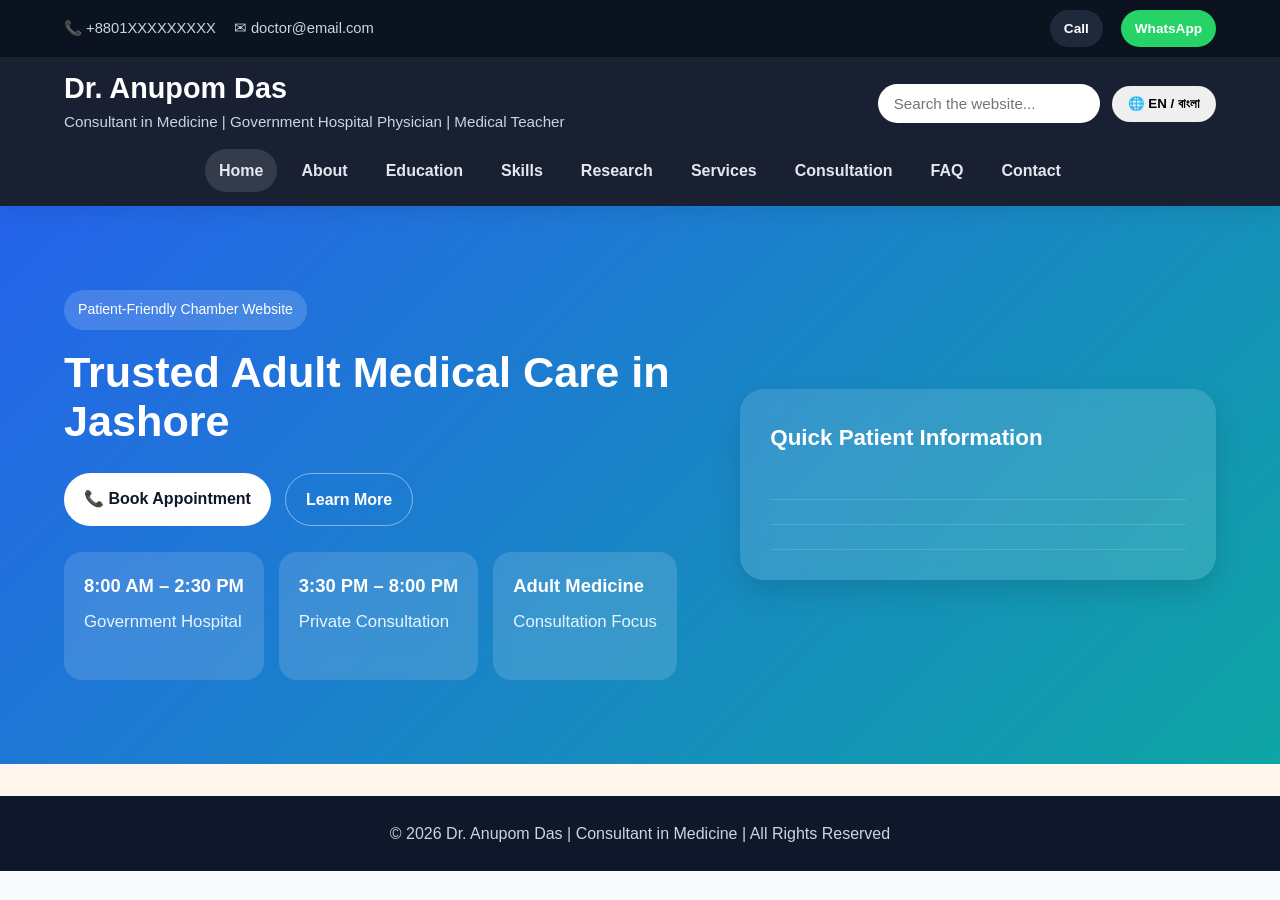
<file: index.html>
<!DOCTYPE html>
<html lang="en">
<head>
  <meta charset="UTF-8">
  <meta name="viewport" content="width=device-width, initial-scale=1.0">
  <title>Home | Dr. Anupom Das</title>
  <link rel="stylesheet" href="style.css">
</head>
<body>

<div class="topbar">
  <div class="container topbar-inner">
    <div class="topbar-left">
      <span>📞 +8801XXXXXXXXX</span>
      <span>✉ doctor@email.com</span>
    </div>
    <div class="topbar-right">
      <a href="tel:+8801XXXXXXXXX" class="mini-btn">Call</a>
      <a href="https://wa.me/8801XXXXXXXXX" target="_blank" class="mini-btn whatsapp-mini">WhatsApp</a>
    </div>
  </div>
</div>

<header class="header">
  <div class="container header-flex">
    <div class="brand">
      <h1>Dr. Anupom Das</h1>
      <p class="subtitle"
         data-en="Consultant in Medicine | Government Hospital Physician | Medical Teacher"
         data-bn="মেডিসিন বিশেষজ্ঞ | সরকারি হাসপাতালের চিকিৎসক | মেডিকেল শিক্ষক">
         Consultant in Medicine | Government Hospital Physician | Medical Teacher
      </p>
    </div>

    <div class="header-tools">
      <input type="text" id="searchBox" placeholder="Search the website...">
      <button id="langBtn" onclick="toggleLang()">🌐 EN / বাংলা</button>
    </div>
  </div>

  <nav class="nav">
    <a href="index.html" class="active">Home</a>
    <a href="about.html">About</a>
    <a href="education.html">Education</a>
    <a href="skills.html">Skills</a>
    <a href="research.html">Research</a>
    <a href="services.html">Services</a>
    <a href="consultation.html">Consultation</a>
    <a href="faq.html">FAQ</a>
    <a href="contact.html">Contact</a>
  </nav>
</header>

<section class="hero">
  <div class="container hero-grid">
    <div class="hero-left">
      <span class="badge"
            data-en="Patient-Friendly Chamber Website"
            data-bn="রোগীবান্ধব চিকিৎসা ওয়েবসাইট">
        Patient-Friendly Chamber Website
      </span>

      <h2 data-en="Trusted Adult Medical Care in Jashore"
          data-bn="যশোরে নির্ভরযোগ্য মেডিসিন সেবা">
          Trusted Adult Medical Care in Jashore
      </h2>

      <p data-en="Providing ethical, evidence-based, and patient-centered care in both government and private settings, while also contributing to medical student teaching and academic development."
         data-bn="সরকারি ও বেসরকারি উভয় পরিবেশে নৈতিক, প্রমাণভিত্তিক এবং রোগীকেন্দ্রিক চিকিৎসা প্রদান, পাশাপাশি মেডিকেল শিক্ষার্থীদের শিক্ষা ও একাডেমিক উন্নয়নে অবদান রাখা।">
      </p>

      <div class="hero-buttons">
        <a href="consultation.html" class="btn primary-btn">📞 Book Appointment</a>
        <a href="about.html" class="btn outline-btn">Learn More</a>
      </div>

      <div class="hero-stats">
        <div class="stat-box">
          <h3>8:00 AM – 2:30 PM</h3>
          <p data-en="Government Hospital" data-bn="সরকারি হাসপাতাল">Government Hospital</p>
        </div>
        <div class="stat-box">
          <h3>3:30 PM – 8:00 PM</h3>
          <p data-en="Private Consultation" data-bn="প্রাইভেট চেম্বার">Private Consultation</p>
        </div>
        <div class="stat-box">
          <h3>Adult Medicine</h3>
          <p data-en="Consultation Focus" data-bn="পরামর্শের মূল ক্ষেত্র">Consultation Focus</p>
        </div>
      </div>
    </div>

    <div class="hero-card">
      <h3 data-en="Quick Patient Information" data-bn="রোগীদের জন্য দ্রুত তথ্য">Quick Patient Information</h3>
      <ul>
        <li data-en="Please bring previous prescriptions and reports." data-bn="পূর্বের প্রেসক্রিপশন ও রিপোর্ট সঙ্গে আনুন।"></li>
        <li data-en="Advance booking is recommended for private chamber." data-bn="প্রাইভেট চেম্বারের জন্য আগে থেকে সিরিয়াল নেওয়া উত্তম।"></li>
        <li data-en="Emergency symptoms should be taken to the nearest emergency department." data-bn="জরুরি উপসর্গ থাকলে নিকটস্থ জরুরি বিভাগে যান।"></li>
      </ul>
    </div>
  </div>
</section>

<section class="notice">
  <div class="container">
    <p data-en="⚠ For severe chest pain, breathing difficulty, stroke symptoms, or unconsciousness — seek emergency care immediately."
       data-bn="⚠ তীব্র বুকব্যথা, শ্বাসকষ্ট, স্ট্রোকের লক্ষণ বা অজ্ঞান হয়ে গেলে দ্রুত জরুরি বিভাগে যান।">
    </p>
  </div>
</section>

<footer class="footer">
  <div class="container">
    <p>© 2026 Dr. Anupom Das | Consultant in Medicine | All Rights Reserved</p>
  </div>
</footer>

<script src="script.js"></script>
</body>
</html>
</file>
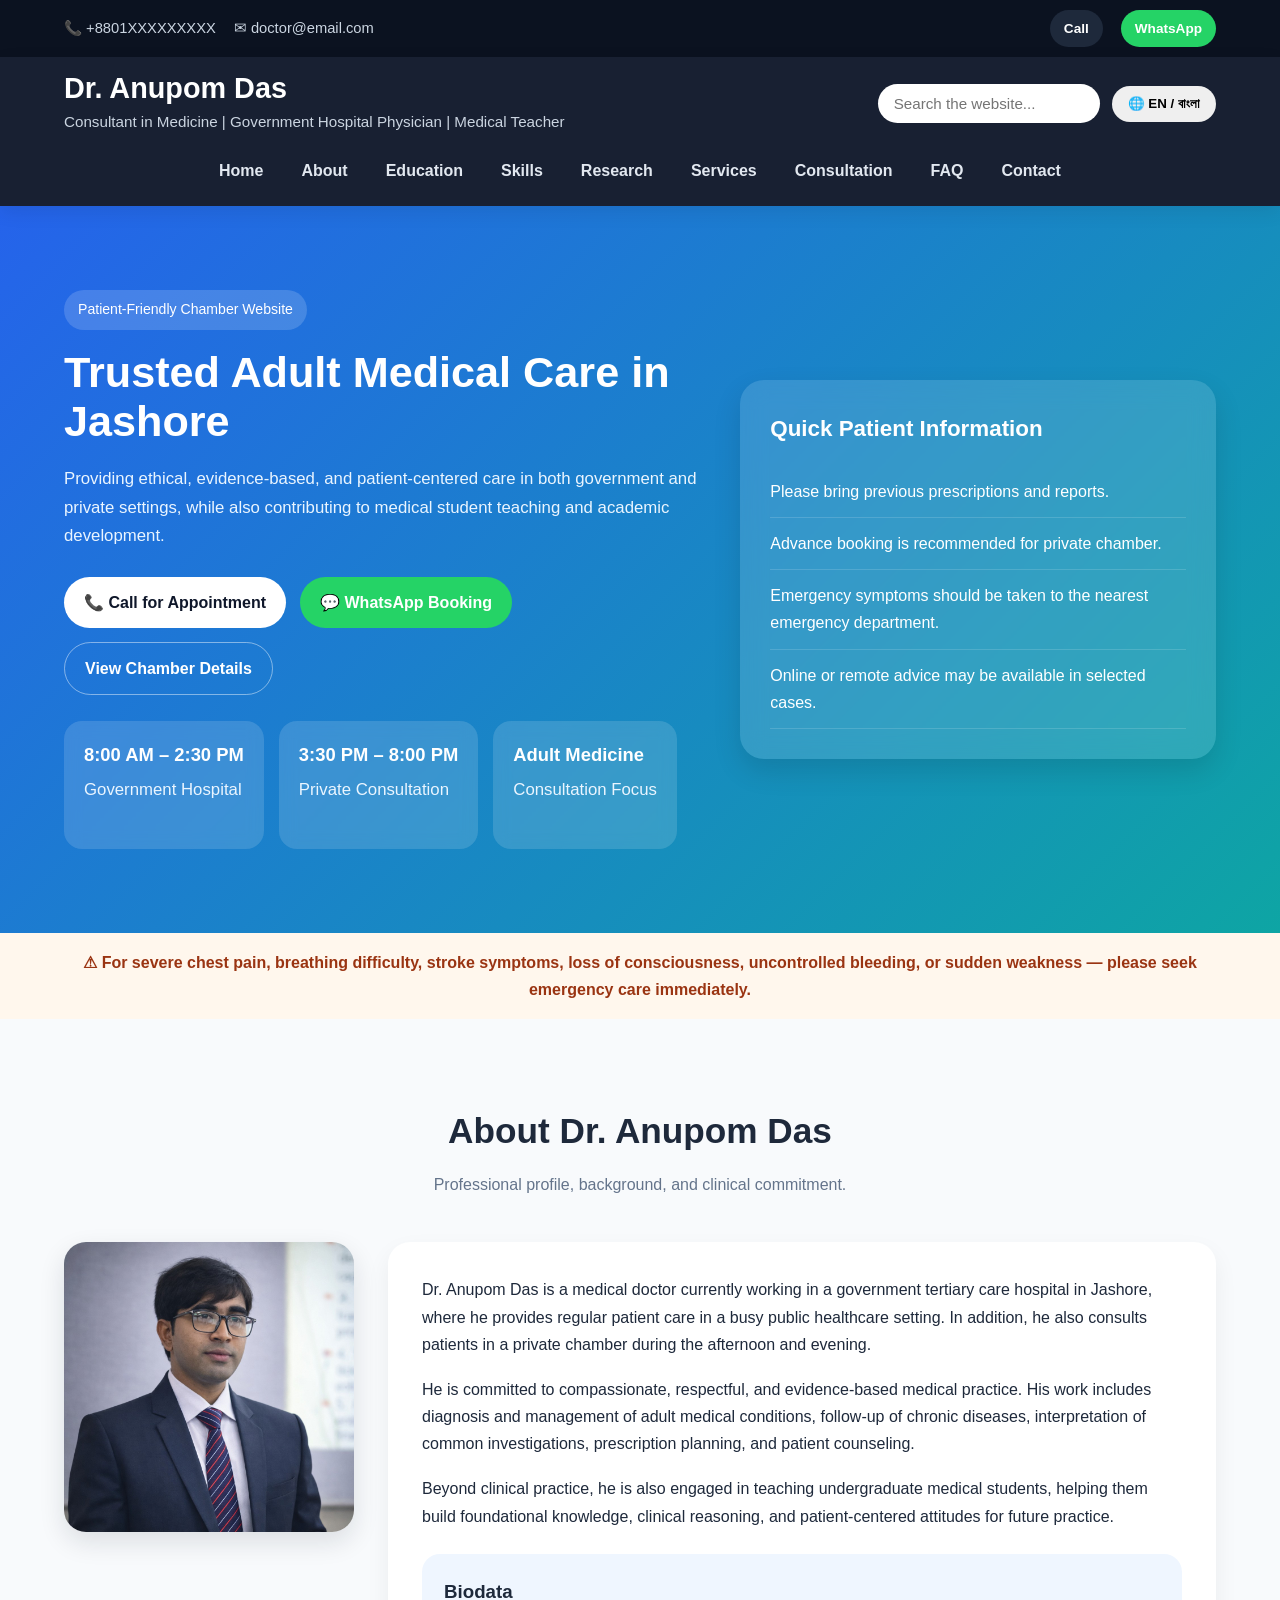
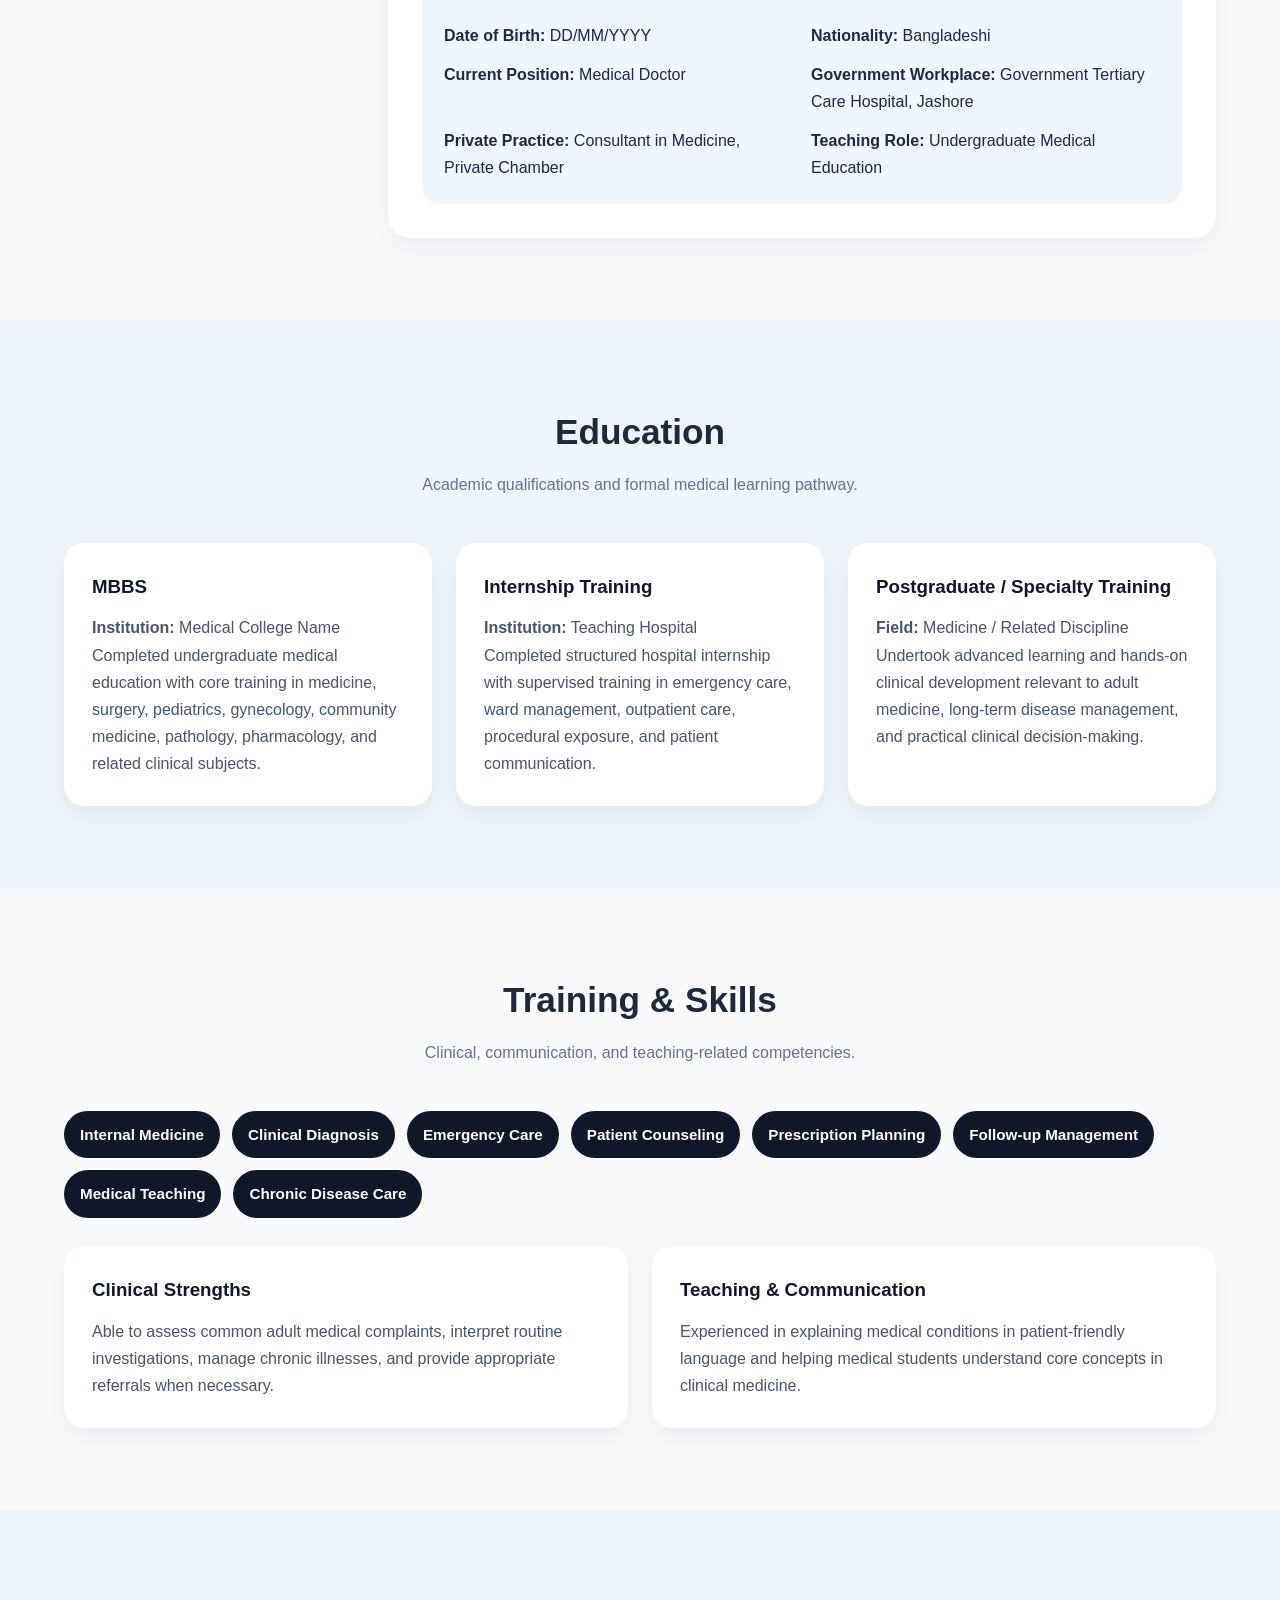
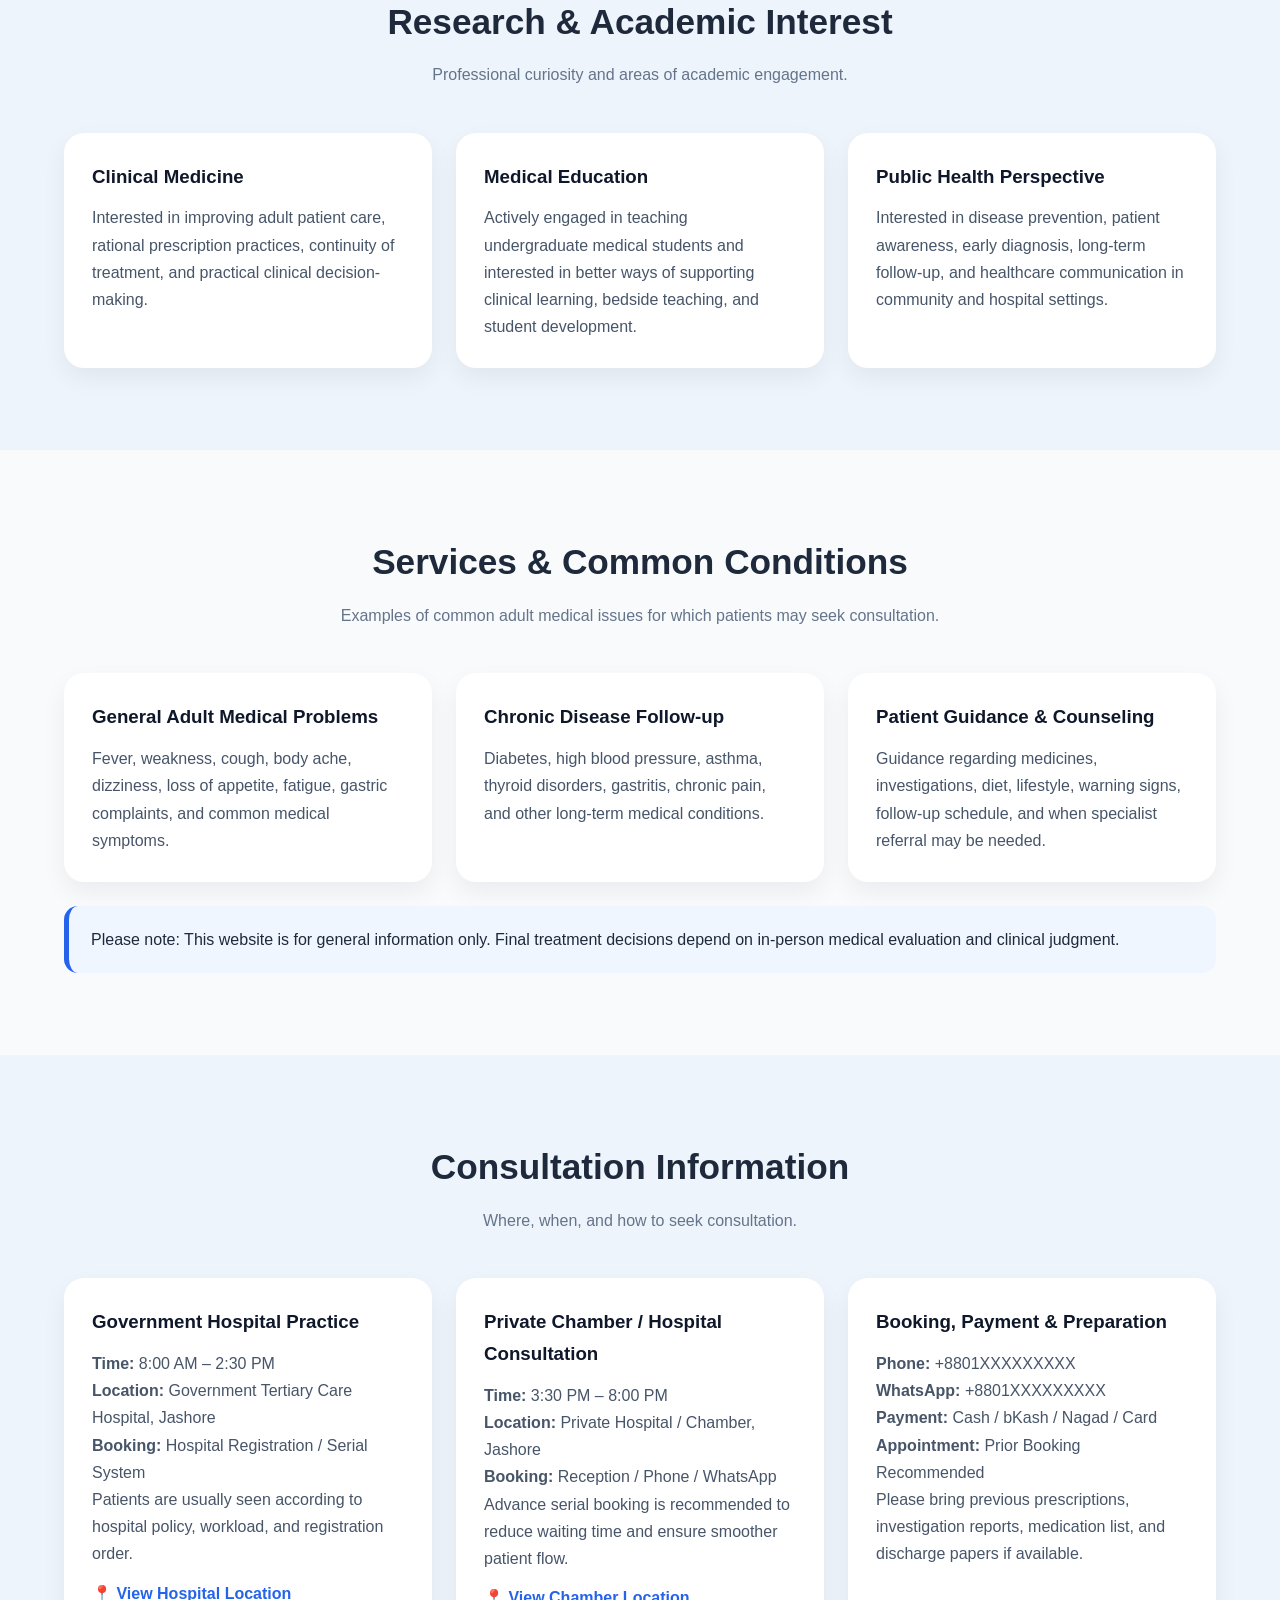
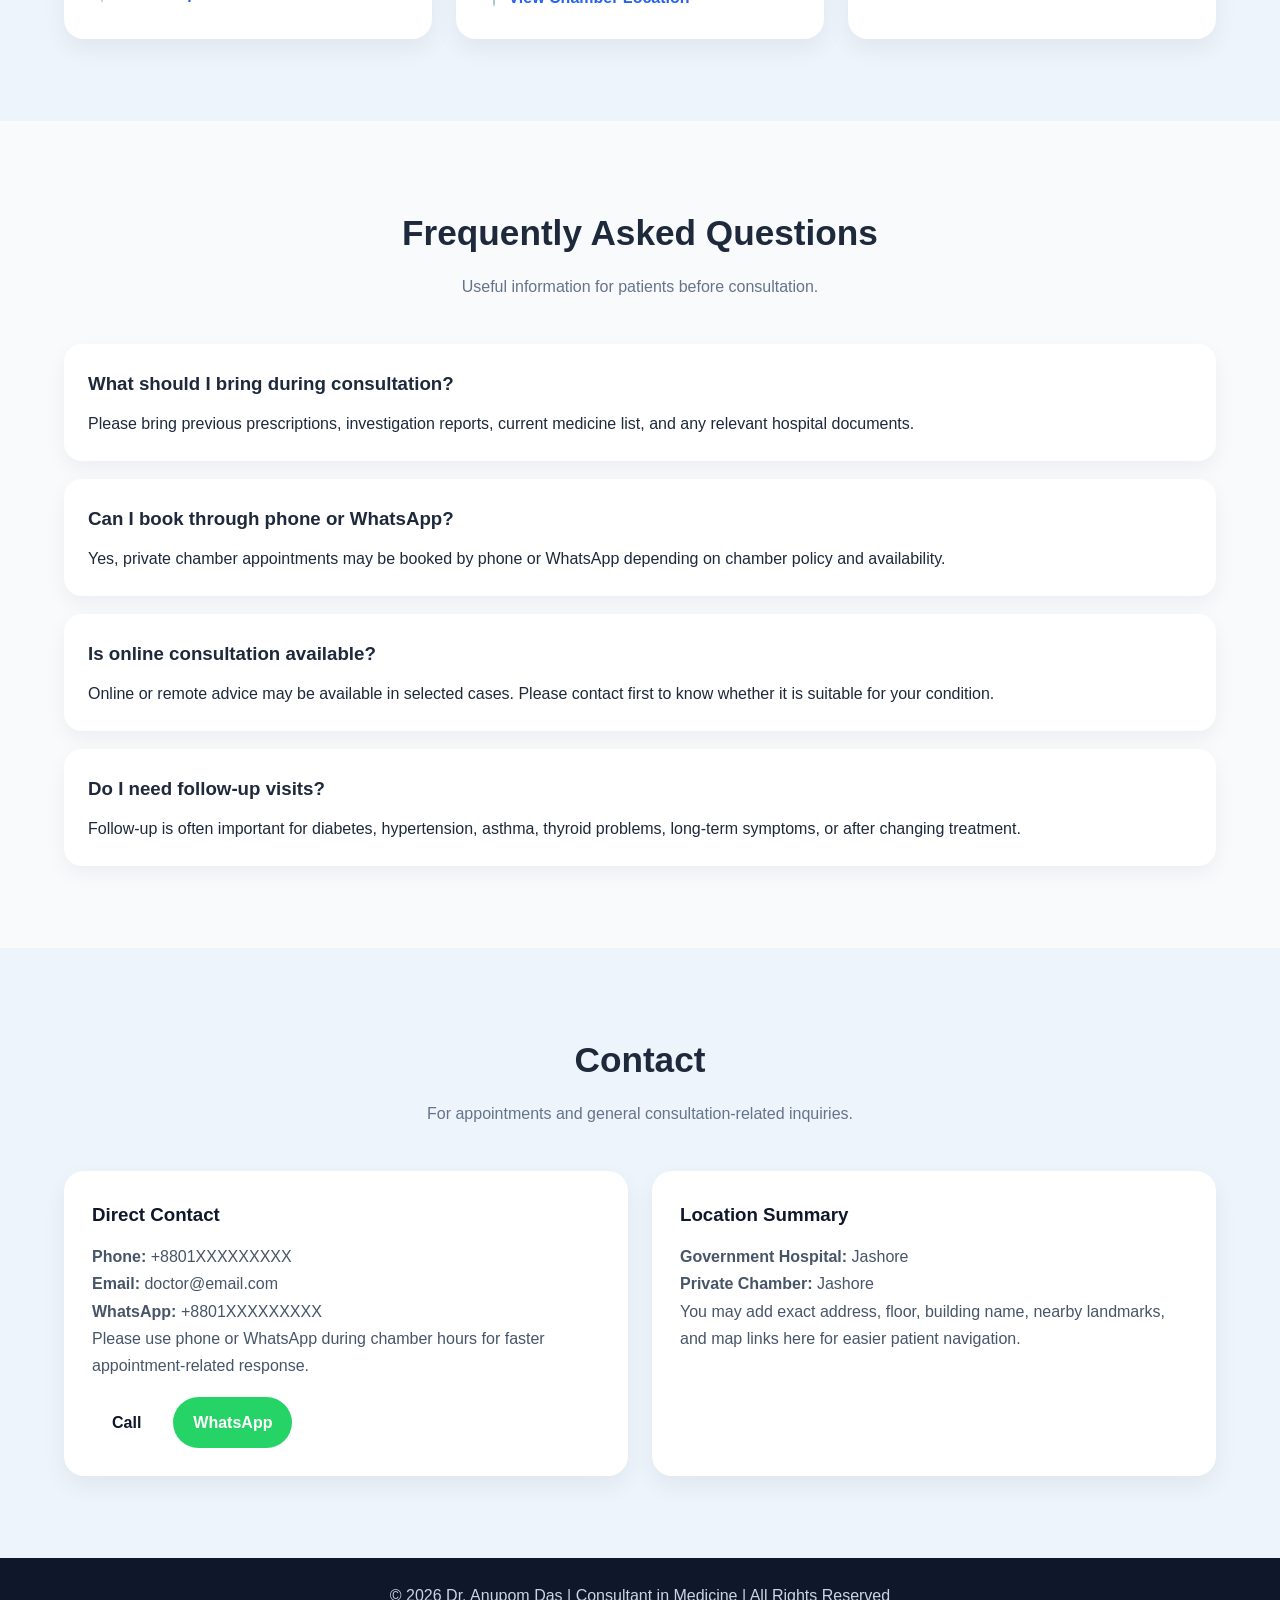
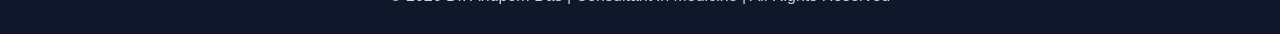
<file: about.html>
<!DOCTYPE html>
<html lang="en">
<head>
  <meta charset="UTF-8" />
  <meta name="viewport" content="width=device-width, initial-scale=1.0" />
  <title>Dr. Anupom Das | Consultant in Medicine</title>
  <meta
    name="description"
    content="Official website of Dr. Anupom Das, Consultant in Medicine in Jashore. Consultation schedule, patient information, academic profile, and chamber details."
  />
  <link rel="stylesheet" href="style.css" />
</head>
<body>

  <!-- Top Bar -->
  <div class="topbar">
    <div class="container topbar-inner">
      <div class="topbar-left">
        <span>📞 +8801XXXXXXXXX</span>
        <span>✉ doctor@email.com</span>
      </div>
      <div class="topbar-right">
        <a href="tel:+8801XXXXXXXXX" class="mini-btn">Call</a>
        <a href="https://wa.me/8801XXXXXXXXX" target="_blank" class="mini-btn whatsapp-mini">WhatsApp</a>
      </div>
    </div>
  </div>

  <!-- Header -->
  <header class="header">
    <div class="container header-flex">
      <div class="brand">
        <h1>Dr. Anupom Das</h1>
        <p
          class="subtitle"
          data-en="Consultant in Medicine | Government Hospital Physician | Medical Teacher"
          data-bn="মেডিসিন বিশেষজ্ঞ | সরকারি হাসপাতালের চিকিৎসক | মেডিকেল শিক্ষক"
        >
          Consultant in Medicine | Government Hospital Physician | Medical Teacher
        </p>
      </div>

      <div class="header-tools">
        <input type="text" id="searchBox" placeholder="Search the website..." />
        <button id="langBtn" onclick="toggleLang()">🌐 EN / বাংলা</button>
      </div>
    </div>

    <nav class="nav">
      <a href="#home">Home</a>
      <a href="#about">About</a>
      <a href="#education">Education</a>
      <a href="#skills">Skills</a>
      <a href="#research">Research</a>
      <a href="#services">Services</a>
      <a href="#consultation">Consultation</a>
      <a href="#faq">FAQ</a>
      <a href="#contact">Contact</a>
    </nav>
  </header>

  <!-- Hero -->
  <section id="home" class="hero searchable">
    <div class="container hero-grid">
      <div class="hero-left">
        <span
          class="badge"
          data-en="Patient-Friendly Chamber Website"
          data-bn="রোগীবান্ধব চিকিৎসা ওয়েবসাইট"
        >
          Patient-Friendly Chamber Website
        </span>

        <h2
          data-en="Trusted Adult Medical Care in Jashore"
          data-bn="যশোরে নির্ভরযোগ্য মেডিসিন সেবা"
        >
          Trusted Adult Medical Care in Jashore
        </h2>

        <p
          data-en="Providing ethical, evidence-based, and patient-centered care in both government and private settings, while also contributing to medical student teaching and academic development."
          data-bn="সরকারি ও বেসরকারি উভয় পরিবেশে নৈতিক, প্রমাণভিত্তিক এবং রোগীকেন্দ্রিক চিকিৎসা প্রদান, পাশাপাশি মেডিকেল শিক্ষার্থীদের শিক্ষা ও একাডেমিক উন্নয়নে অবদান রাখা।"
        >
          Providing ethical, evidence-based, and patient-centered care in both government and private settings, while also contributing to medical student teaching and academic development.
        </p>

        <div class="hero-buttons">
          <a href="tel:+8801XXXXXXXXX" class="btn primary-btn">📞 Call for Appointment</a>
          <a href="https://wa.me/8801XXXXXXXXX" target="_blank" class="btn whatsapp-btn">💬 WhatsApp Booking</a>
          <a href="#consultation" class="btn outline-btn">View Chamber Details</a>
        </div>

        <div class="hero-stats">
          <div class="stat-box">
            <h3>8:00 AM – 2:30 PM</h3>
            <p
              data-en="Government Hospital"
              data-bn="সরকারি হাসপাতাল"
            >
              Government Hospital
            </p>
          </div>
          <div class="stat-box">
            <h3>3:30 PM – 8:00 PM</h3>
            <p
              data-en="Private Consultation"
              data-bn="প্রাইভেট চেম্বার"
            >
              Private Consultation
            </p>
          </div>
          <div class="stat-box">
            <h3>Adult Medicine</h3>
            <p
              data-en="Consultation Focus"
              data-bn="পরামর্শের মূল ক্ষেত্র"
            >
              Consultation Focus
            </p>
          </div>
        </div>
      </div>

      <div class="hero-card">
        <h3
          data-en="Quick Patient Information"
          data-bn="রোগীদের জন্য দ্রুত তথ্য"
        >
          Quick Patient Information
        </h3>
        <ul>
          <li
            data-en="Please bring previous prescriptions and reports."
            data-bn="পূর্বের প্রেসক্রিপশন ও রিপোর্ট সঙ্গে আনুন।"
          >
            Please bring previous prescriptions and reports.
          </li>
          <li
            data-en="Advance booking is recommended for private chamber."
            data-bn="প্রাইভেট চেম্বারের জন্য আগে থেকে সিরিয়াল নেওয়া উত্তম।"
          >
            Advance booking is recommended for private chamber.
          </li>
          <li
            data-en="Emergency symptoms should be taken to the nearest emergency department."
            data-bn="জরুরি উপসর্গ থাকলে নিকটস্থ জরুরি বিভাগে যান।"
          >
            Emergency symptoms should be taken to the nearest emergency department.
          </li>
          <li
            data-en="Online or remote advice may be available in selected cases."
            data-bn="নির্বাচিত ক্ষেত্রে অনলাইন বা দূরবর্তী পরামর্শ পাওয়া যেতে পারে।"
          >
            Online or remote advice may be available in selected cases.
          </li>
        </ul>
      </div>
    </div>
  </section>

  <!-- Emergency Notice -->
  <section class="notice searchable">
    <div class="container">
      <p
        data-en="⚠ For severe chest pain, breathing difficulty, stroke symptoms, loss of consciousness, uncontrolled bleeding, or sudden weakness — please seek emergency care immediately."
        data-bn="⚠ তীব্র বুকব্যথা, শ্বাসকষ্ট, স্ট্রোকের লক্ষণ, অজ্ঞান হয়ে যাওয়া, অতিরিক্ত রক্তক্ষরণ বা হঠাৎ দুর্বলতা দেখা দিলে দ্রুত জরুরি বিভাগে যোগাযোগ করুন।"
      >
        ⚠ For severe chest pain, breathing difficulty, stroke symptoms, loss of consciousness, uncontrolled bleeding, or sudden weakness — please seek emergency care immediately.
      </p>
    </div>
  </section>

  <!-- About -->
  <section id="about" class="section searchable">
    <div class="container">
      <div class="section-title">
        <h2
          data-en="About Dr. Anupom Das"
          data-bn="ডা. অনুপম দাস সম্পর্কে"
        >
          About Dr. Anupom Das
        </h2>
        <p
          data-en="Professional profile, background, and clinical commitment."
          data-bn="পেশাগত পরিচিতি, পটভূমি এবং চিকিৎসা-দায়বদ্ধতা।"
        >
          Professional profile, background, and clinical commitment.
        </p>
      </div>

      <div class="about-grid">
        <div class="about-photo">
          <img src="photo.jpg" alt="Dr. Anupom Das" />
        </div>

        <div class="about-content">
          <p
            data-en="Dr. Anupom Das is a medical doctor currently working in a government tertiary care hospital in Jashore, where he provides regular patient care in a busy public healthcare setting. In addition, he also consults patients in a private chamber during the afternoon and evening."
            data-bn="ডা. অনুপম দাস বর্তমানে যশোরের একটি সরকারি তৃতীয় স্তরের হাসপাতালে কর্মরত, যেখানে তিনি নিয়মিত রোগীসেবা প্রদান করেন। পাশাপাশি তিনি বিকাল ও সন্ধ্যায় প্রাইভেট চেম্বারেও রোগী দেখেন।"
          >
            Dr. Anupom Das is a medical doctor currently working in a government tertiary care hospital in Jashore, where he provides regular patient care in a busy public healthcare setting. In addition, he also consults patients in a private chamber during the afternoon and evening.
          </p>

          <p
            data-en="He is committed to compassionate, respectful, and evidence-based medical practice. His work includes diagnosis and management of adult medical conditions, follow-up of chronic diseases, interpretation of common investigations, prescription planning, and patient counseling."
            data-bn="তিনি সহানুভূতিশীল, সম্মানজনক এবং প্রমাণভিত্তিক চিকিৎসা প্রদানে প্রতিশ্রুতিবদ্ধ। তাঁর কাজের মধ্যে রয়েছে প্রাপ্তবয়স্ক রোগের রোগ নির্ণয় ও চিকিৎসা, দীর্ঘমেয়াদি রোগের ফলো-আপ, সাধারণ পরীক্ষা-নিরীক্ষার ফলাফল ব্যাখ্যা, প্রেসক্রিপশন পরিকল্পনা এবং রোগী কাউন্সেলিং।"
          >
            He is committed to compassionate, respectful, and evidence-based medical practice. His work includes diagnosis and management of adult medical conditions, follow-up of chronic diseases, interpretation of common investigations, prescription planning, and patient counseling.
          </p>

          <p
            data-en="Beyond clinical practice, he is also engaged in teaching undergraduate medical students, helping them build foundational knowledge, clinical reasoning, and patient-centered attitudes for future practice."
            data-bn="ক্লিনিক্যাল কাজের বাইরে তিনি আন্ডারগ্র্যাজুয়েট মেডিকেল শিক্ষার্থীদের পাঠদানেও যুক্ত, যাতে তারা মৌলিক জ্ঞান, ক্লিনিক্যাল রিজনিং এবং রোগীকেন্দ্রিক মনোভাব গড়ে তুলতে পারে।"
          >
            Beyond clinical practice, he is also engaged in teaching undergraduate medical students, helping them build foundational knowledge, clinical reasoning, and patient-centered attitudes for future practice.
          </p>

          <div class="biodata-box">
            <h3
              data-en="Biodata"
              data-bn="জীবনবৃত্তান্ত"
            >
              Biodata
            </h3>
            <div class="biodata-grid">
              <div><strong>Date of Birth:</strong> DD/MM/YYYY</div>
              <div><strong>Nationality:</strong> Bangladeshi</div>
              <div><strong>Current Position:</strong> Medical Doctor</div>
              <div><strong>Government Workplace:</strong> Government Tertiary Care Hospital, Jashore</div>
              <div><strong>Private Practice:</strong> Consultant in Medicine, Private Chamber</div>
              <div><strong>Teaching Role:</strong> Undergraduate Medical Education</div>
            </div>
          </div>
        </div>
      </div>
    </div>
  </section>

  <!-- Education -->
  <section id="education" class="section light searchable">
    <div class="container">
      <div class="section-title">
        <h2 data-en="Education" data-bn="শিক্ষা">Education</h2>
        <p
          data-en="Academic qualifications and formal medical learning pathway."
          data-bn="একাডেমিক যোগ্যতা এবং আনুষ্ঠানিক চিকিৎসা শিক্ষার পথ।"
        >
          Academic qualifications and formal medical learning pathway.
        </p>
      </div>

      <div class="cards">
        <div class="card">
          <h3>MBBS</h3>
          <p><strong>Institution:</strong> Medical College Name</p>
          <p
            data-en="Completed undergraduate medical education with core training in medicine, surgery, pediatrics, gynecology, community medicine, pathology, pharmacology, and related clinical subjects."
            data-bn="মেডিসিন, সার্জারি, শিশুস্বাস্থ্য, গাইনী, কমিউনিটি মেডিসিন, প্যাথলজি, ফার্মাকোলজিসহ মূল চিকিৎসা বিষয়সমূহে প্রশিক্ষণসহ স্নাতক চিকিৎসা শিক্ষা সম্পন্ন।"
          >
            Completed undergraduate medical education with core training in medicine, surgery, pediatrics, gynecology, community medicine, pathology, pharmacology, and related clinical subjects.
          </p>
        </div>

        <div class="card">
          <h3>Internship Training</h3>
          <p><strong>Institution:</strong> Teaching Hospital</p>
          <p
            data-en="Completed structured hospital internship with supervised training in emergency care, ward management, outpatient care, procedural exposure, and patient communication."
            data-bn="জরুরি সেবা, ওয়ার্ড ম্যানেজমেন্ট, বহির্বিভাগ, ব্যবহারিক প্রশিক্ষণ এবং রোগীর সাথে যোগাযোগে তত্ত্বাবধায়কভিত্তিক হাসপাতাল ইন্টার্নশিপ সম্পন্ন।"
          >
            Completed structured hospital internship with supervised training in emergency care, ward management, outpatient care, procedural exposure, and patient communication.
          </p>
        </div>

        <div class="card">
          <h3>Postgraduate / Specialty Training</h3>
          <p><strong>Field:</strong> Medicine / Related Discipline</p>
          <p
            data-en="Undertook advanced learning and hands-on clinical development relevant to adult medicine, long-term disease management, and practical clinical decision-making."
            data-bn="প্রাপ্তবয়স্ক রোগ, দীর্ঘমেয়াদি রোগ ব্যবস্থাপনা এবং ব্যবহারিক ক্লিনিক্যাল সিদ্ধান্তগ্রহণের জন্য উন্নত প্রশিক্ষণ ও বাস্তবভিত্তিক ক্লিনিক্যাল দক্ষতা অর্জন।"
          >
            Undertook advanced learning and hands-on clinical development relevant to adult medicine, long-term disease management, and practical clinical decision-making.
          </p>
        </div>
      </div>
    </div>
  </section>

  <!-- Skills -->
  <section id="skills" class="section searchable">
    <div class="container">
      <div class="section-title">
        <h2
          data-en="Training & Skills"
          data-bn="প্রশিক্ষণ ও দক্ষতা"
        >
          Training & Skills
        </h2>
        <p
          data-en="Clinical, communication, and teaching-related competencies."
          data-bn="ক্লিনিক্যাল, যোগাযোগ ও শিক্ষাদান-সম্পর্কিত দক্ষতা।"
        >
          Clinical, communication, and teaching-related competencies.
        </p>
      </div>

      <div class="skills">
        <span>Internal Medicine</span>
        <span>Clinical Diagnosis</span>
        <span>Emergency Care</span>
        <span>Patient Counseling</span>
        <span>Prescription Planning</span>
        <span>Follow-up Management</span>
        <span>Medical Teaching</span>
        <span>Chronic Disease Care</span>
      </div>

      <div class="cards two-col">
        <div class="card">
          <h3
            data-en="Clinical Strengths"
            data-bn="ক্লিনিক্যাল শক্তিমত্তা"
          >
            Clinical Strengths
          </h3>
          <p
            data-en="Able to assess common adult medical complaints, interpret routine investigations, manage chronic illnesses, and provide appropriate referrals when necessary."
            data-bn="প্রাপ্তবয়স্কদের সাধারণ মেডিকেল সমস্যার মূল্যায়ন, রুটিন পরীক্ষা-নিরীক্ষা ব্যাখ্যা, দীর্ঘমেয়াদি রোগ ব্যবস্থাপনা এবং প্রয়োজনে যথাযথ রেফারেল প্রদানে সক্ষম।"
          >
            Able to assess common adult medical complaints, interpret routine investigations, manage chronic illnesses, and provide appropriate referrals when necessary.
          </p>
        </div>

        <div class="card">
          <h3
            data-en="Teaching & Communication"
            data-bn="শিক্ষাদান ও যোগাযোগ"
          >
            Teaching & Communication
          </h3>
          <p
            data-en="Experienced in explaining medical conditions in patient-friendly language and helping medical students understand core concepts in clinical medicine."
            data-bn="রোগীদের বোধগম্য ভাষায় চিকিৎসা বিষয় ব্যাখ্যা করা এবং মেডিকেল শিক্ষার্থীদের ক্লিনিক্যাল মেডিসিনের মূল ধারণা বুঝতে সহায়তায় অভিজ্ঞ।"
          >
            Experienced in explaining medical conditions in patient-friendly language and helping medical students understand core concepts in clinical medicine.
          </p>
        </div>
      </div>
    </div>
  </section>

  <!-- Research -->
  <section id="research" class="section light searchable">
    <div class="container">
      <div class="section-title">
        <h2
          data-en="Research & Academic Interest"
          data-bn="গবেষণা ও একাডেমিক আগ্রহ"
        >
          Research & Academic Interest
        </h2>
        <p
          data-en="Professional curiosity and areas of academic engagement."
          data-bn="পেশাগত আগ্রহ এবং একাডেমিক সম্পৃক্ততার ক্ষেত্র।"
        >
          Professional curiosity and areas of academic engagement.
        </p>
      </div>

      <div class="cards">
        <div class="card">
          <h3
            data-en="Clinical Medicine"
            data-bn="ক্লিনিক্যাল মেডিসিন"
          >
            Clinical Medicine
          </h3>
          <p
            data-en="Interested in improving adult patient care, rational prescription practices, continuity of treatment, and practical clinical decision-making."
            data-bn="প্রাপ্তবয়স্ক রোগীদের চিকিৎসার মানোন্নয়ন, যৌক্তিক প্রেসক্রিপশন, চিকিৎসার ধারাবাহিকতা এবং ব্যবহারিক ক্লিনিক্যাল সিদ্ধান্তগ্রহণ উন্নয়নে আগ্রহী।"
          >
            Interested in improving adult patient care, rational prescription practices, continuity of treatment, and practical clinical decision-making.
          </p>
        </div>

        <div class="card">
          <h3
            data-en="Medical Education"
            data-bn="মেডিকেল শিক্ষা"
          >
            Medical Education
          </h3>
          <p
            data-en="Actively engaged in teaching undergraduate medical students and interested in better ways of supporting clinical learning, bedside teaching, and student development."
            data-bn="আন্ডারগ্র্যাজুয়েট মেডিকেল শিক্ষার্থীদের পাঠদানে সক্রিয়ভাবে যুক্ত এবং ক্লিনিক্যাল লার্নিং, বেডসাইড টিচিং ও শিক্ষার্থীদের উন্নয়নের কার্যকর পদ্ধতিতে আগ্রহী।"
          >
            Actively engaged in teaching undergraduate medical students and interested in better ways of supporting clinical learning, bedside teaching, and student development.
          </p>
        </div>

        <div class="card">
          <h3
            data-en="Public Health Perspective"
            data-bn="জনস্বাস্থ্যভিত্তিক দৃষ্টিভঙ্গি"
          >
            Public Health Perspective
          </h3>
          <p
            data-en="Interested in disease prevention, patient awareness, early diagnosis, long-term follow-up, and healthcare communication in community and hospital settings."
            data-bn="রোগ প্রতিরোধ, রোগী সচেতনতা, প্রাথমিক রোগ নির্ণয়, দীর্ঘমেয়াদি ফলো-আপ এবং কমিউনিটি ও হাসপাতালভিত্তিক স্বাস্থ্য যোগাযোগে আগ্রহী।"
          >
            Interested in disease prevention, patient awareness, early diagnosis, long-term follow-up, and healthcare communication in community and hospital settings.
          </p>
        </div>
      </div>
    </div>
  </section>

  <!-- Services -->
  <section id="services" class="section searchable">
    <div class="container">
      <div class="section-title">
        <h2
          data-en="Services & Common Conditions"
          data-bn="সেবা ও সাধারণ রোগসমূহ"
        >
          Services & Common Conditions
        </h2>
        <p
          data-en="Examples of common adult medical issues for which patients may seek consultation."
          data-bn="যেসব সাধারণ প্রাপ্তবয়স্ক মেডিকেল সমস্যায় রোগীরা পরামর্শ নিতে পারেন তার উদাহরণ।"
        >
          Examples of common adult medical issues for which patients may seek consultation.
        </p>
      </div>

      <div class="cards">
        <div class="card">
          <h3
            data-en="General Adult Medical Problems"
            data-bn="সাধারণ প্রাপ্তবয়স্ক মেডিকেল সমস্যা"
          >
            General Adult Medical Problems
          </h3>
          <p
            data-en="Fever, weakness, cough, body ache, dizziness, loss of appetite, fatigue, gastric complaints, and common medical symptoms."
            data-bn="জ্বর, দুর্বলতা, কাশি, শরীর ব্যথা, মাথা ঘোরা, ক্ষুধামন্দা, ক্লান্তি, গ্যাস্ট্রিক সমস্যা এবং অন্যান্য সাধারণ মেডিকেল উপসর্গ।"
          >
            Fever, weakness, cough, body ache, dizziness, loss of appetite, fatigue, gastric complaints, and common medical symptoms.
          </p>
        </div>

        <div class="card">
          <h3
            data-en="Chronic Disease Follow-up"
            data-bn="দীর্ঘমেয়াদি রোগের ফলো-আপ"
          >
            Chronic Disease Follow-up
          </h3>
          <p
            data-en="Diabetes, high blood pressure, asthma, thyroid disorders, gastritis, chronic pain, and other long-term medical conditions."
            data-bn="ডায়াবেটিস, উচ্চ রক্তচাপ, হাঁপানি, থাইরয়েড সমস্যা, গ্যাস্ট্রিক, দীর্ঘমেয়াদি ব্যথা এবং অন্যান্য দীর্ঘস্থায়ী রোগ।"
          >
            Diabetes, high blood pressure, asthma, thyroid disorders, gastritis, chronic pain, and other long-term medical conditions.
          </p>
        </div>

        <div class="card">
          <h3
            data-en="Patient Guidance & Counseling"
            data-bn="রোগী নির্দেশনা ও কাউন্সেলিং"
          >
            Patient Guidance & Counseling
          </h3>
          <p
            data-en="Guidance regarding medicines, investigations, diet, lifestyle, warning signs, follow-up schedule, and when specialist referral may be needed."
            data-bn="ওষুধ, পরীক্ষা-নিরীক্ষা, খাদ্যাভ্যাস, জীবনযাপন, সতর্কতামূলক লক্ষণ, ফলো-আপ সময়সূচি এবং কখন বিশেষজ্ঞ রেফারেল দরকার হতে পারে সে বিষয়ে পরামর্শ।"
          >
            Guidance regarding medicines, investigations, diet, lifestyle, warning signs, follow-up schedule, and when specialist referral may be needed.
          </p>
        </div>
      </div>

      <div class="info-banner">
        <p
          data-en="Please note: This website is for general information only. Final treatment decisions depend on in-person medical evaluation and clinical judgment."
          data-bn="দয়া করে মনে রাখুন: এই ওয়েবসাইটটি সাধারণ তথ্যের জন্য। চূড়ান্ত চিকিৎসা সিদ্ধান্ত সরাসরি চিকিৎসা মূল্যায়ন ও ক্লিনিক্যাল বিচার অনুযায়ী নির্ধারিত হবে।"
        >
          Please note: This website is for general information only. Final treatment decisions depend on in-person medical evaluation and clinical judgment.
        </p>
      </div>
    </div>
  </section>

  <!-- Consultation -->
  <section id="consultation" class="section light searchable">
    <div class="container">
      <div class="section-title">
        <h2
          data-en="Consultation Information"
          data-bn="পরামর্শের তথ্য"
        >
          Consultation Information
        </h2>
        <p
          data-en="Where, when, and how to seek consultation."
          data-bn="কোথায়, কখন এবং কীভাবে পরামর্শ নেবেন।"
        >
          Where, when, and how to seek consultation.
        </p>
      </div>

      <div class="cards">
        <div class="card">
          <h3
            data-en="Government Hospital Practice"
            data-bn="সরকারি হাসপাতালের সেবা"
          >
            Government Hospital Practice
          </h3>
          <p><strong>Time:</strong> 8:00 AM – 2:30 PM</p>
          <p><strong>Location:</strong> Government Tertiary Care Hospital, Jashore</p>
          <p><strong>Booking:</strong> Hospital Registration / Serial System</p>
          <p
            data-en="Patients are usually seen according to hospital policy, workload, and registration order."
            data-bn="রোগীদের সাধারণত হাসপাতালের নিয়ম, কাজের চাপ এবং নিবন্ধনের ক্রম অনুযায়ী দেখা হয়।"
          >
            Patients are usually seen according to hospital policy, workload, and registration order.
          </p>
          <a href="https://maps.google.com" target="_blank" class="link-btn">📍 View Hospital Location</a>
        </div>

        <div class="card">
          <h3
            data-en="Private Chamber / Hospital Consultation"
            data-bn="প্রাইভেট চেম্বার / হাসপাতাল পরামর্শ"
          >
            Private Chamber / Hospital Consultation
          </h3>
          <p><strong>Time:</strong> 3:30 PM – 8:00 PM</p>
          <p><strong>Location:</strong> Private Hospital / Chamber, Jashore</p>
          <p><strong>Booking:</strong> Reception / Phone / WhatsApp</p>
          <p
            data-en="Advance serial booking is recommended to reduce waiting time and ensure smoother patient flow."
            data-bn="অপেক্ষার সময় কমাতে এবং রোগীসেবা আরও সুশৃঙ্খল করতে আগে থেকে সিরিয়াল নেওয়া উত্তম।"
          >
            Advance serial booking is recommended to reduce waiting time and ensure smoother patient flow.
          </p>
          <a href="https://maps.google.com" target="_blank" class="link-btn">📍 View Chamber Location</a>
        </div>

        <div class="card">
          <h3
            data-en="Booking, Payment & Preparation"
            data-bn="সিরিয়াল, পেমেন্ট ও প্রস্তুতি"
          >
            Booking, Payment & Preparation
          </h3>
          <p><strong>Phone:</strong> +8801XXXXXXXXX</p>
          <p><strong>WhatsApp:</strong> +8801XXXXXXXXX</p>
          <p><strong>Payment:</strong> Cash / bKash / Nagad / Card</p>
          <p><strong>Appointment:</strong> Prior Booking Recommended</p>
          <p
            data-en="Please bring previous prescriptions, investigation reports, medication list, and discharge papers if available."
            data-bn="পূর্বের প্রেসক্রিপশন, পরীক্ষা-নিরীক্ষার রিপোর্ট, ব্যবহৃত ওষুধের তালিকা এবং ডিসচার্জ পেপার থাকলে সঙ্গে আনুন।"
          >
            Please bring previous prescriptions, investigation reports, medication list, and discharge papers if available.
          </p>
        </div>
      </div>
    </div>
  </section>

  <!-- FAQ -->
  <section id="faq" class="section searchable">
    <div class="container">
      <div class="section-title">
        <h2
          data-en="Frequently Asked Questions"
          data-bn="প্রায় জিজ্ঞাসিত প্রশ্ন"
        >
          Frequently Asked Questions
        </h2>
        <p
          data-en="Useful information for patients before consultation."
          data-bn="পরামর্শের আগে রোগীদের জন্য দরকারী তথ্য।"
        >
          Useful information for patients before consultation.
        </p>
      </div>

      <div class="faq-list">
        <div class="faq-item">
          <h3
            data-en="What should I bring during consultation?"
            data-bn="পরামর্শের সময় কী কী সঙ্গে আনব?"
          >
            What should I bring during consultation?
          </h3>
          <p
            data-en="Please bring previous prescriptions, investigation reports, current medicine list, and any relevant hospital documents."
            data-bn="পূর্বের প্রেসক্রিপশন, পরীক্ষা-নিরীক্ষার রিপোর্ট, বর্তমানে ব্যবহৃত ওষুধের তালিকা এবং প্রাসঙ্গিক হাসপাতাল ডকুমেন্ট সঙ্গে আনুন।"
          >
            Please bring previous prescriptions, investigation reports, current medicine list, and any relevant hospital documents.
          </p>
        </div>

        <div class="faq-item">
          <h3
            data-en="Can I book through phone or WhatsApp?"
            data-bn="ফোন বা হোয়াটসঅ্যাপে কি সিরিয়াল নেওয়া যাবে?"
          >
            Can I book through phone or WhatsApp?
          </h3>
          <p
            data-en="Yes, private chamber appointments may be booked by phone or WhatsApp depending on chamber policy and availability."
            data-bn="হ্যাঁ, চেম্বারের নীতিমালা ও সুযোগ অনুযায়ী ফোন বা হোয়াটসঅ্যাপে প্রাইভেট সিরিয়াল নেওয়া যেতে পারে।"
          >
            Yes, private chamber appointments may be booked by phone or WhatsApp depending on chamber policy and availability.
          </p>
        </div>

        <div class="faq-item">
          <h3
            data-en="Is online consultation available?"
            data-bn="অনলাইন পরামর্শ কি পাওয়া যায়?"
          >
            Is online consultation available?
          </h3>
          <p
            data-en="Online or remote advice may be available in selected cases. Please contact first to know whether it is suitable for your condition."
            data-bn="নির্বাচিত কিছু ক্ষেত্রে অনলাইন বা দূরবর্তী পরামর্শ পাওয়া যেতে পারে। আপনার অবস্থার জন্য এটি উপযুক্ত কি না জানতে আগে যোগাযোগ করুন।"
          >
            Online or remote advice may be available in selected cases. Please contact first to know whether it is suitable for your condition.
          </p>
        </div>

        <div class="faq-item">
          <h3
            data-en="Do I need follow-up visits?"
            data-bn="ফলো-আপ ভিজিট কি প্রয়োজন?"
          >
            Do I need follow-up visits?
          </h3>
          <p
            data-en="Follow-up is often important for diabetes, hypertension, asthma, thyroid problems, long-term symptoms, or after changing treatment."
            data-bn="ডায়াবেটিস, উচ্চ রক্তচাপ, হাঁপানি, থাইরয়েড সমস্যা, দীর্ঘমেয়াদি উপসর্গ বা চিকিৎসা পরিবর্তনের পরে ফলো-আপ প্রায়ই গুরুত্বপূর্ণ।"
          >
            Follow-up is often important for diabetes, hypertension, asthma, thyroid problems, long-term symptoms, or after changing treatment.
          </p>
        </div>
      </div>
    </div>
  </section>

  <!-- Contact -->
  <section id="contact" class="section light searchable">
    <div class="container">
      <div class="section-title">
        <h2
          data-en="Contact"
          data-bn="যোগাযোগ"
        >
          Contact
        </h2>
        <p
          data-en="For appointments and general consultation-related inquiries."
          data-bn="অ্যাপয়েন্টমেন্ট এবং সাধারণ পরামর্শ-সংক্রান্ত যোগাযোগের জন্য।"
        >
          For appointments and general consultation-related inquiries.
        </p>
      </div>

      <div class="cards two-col">
        <div class="card">
          <h3
            data-en="Direct Contact"
            data-bn="সরাসরি যোগাযোগ"
          >
            Direct Contact
          </h3>
          <p><strong>Phone:</strong> +8801XXXXXXXXX</p>
          <p><strong>Email:</strong> doctor@email.com</p>
          <p><strong>WhatsApp:</strong> +8801XXXXXXXXX</p>
          <p
            data-en="Please use phone or WhatsApp during chamber hours for faster appointment-related response."
            data-bn="অ্যাপয়েন্টমেন্ট-সংক্রান্ত দ্রুত সাড়া পেতে চেম্বারের সময় ফোন বা হোয়াটসঅ্যাপ ব্যবহার করুন।"
          >
            Please use phone or WhatsApp during chamber hours for faster appointment-related response.
          </p>

          <div class="contact-actions">
            <a href="tel:+8801XXXXXXXXX" class="btn primary-btn">Call</a>
            <a href="https://wa.me/8801XXXXXXXXX" target="_blank" class="btn whatsapp-btn">WhatsApp</a>
          </div>
        </div>

        <div class="card">
          <h3
            data-en="Location Summary"
            data-bn="লোকেশন সারাংশ"
          >
            Location Summary
          </h3>
          <p><strong>Government Hospital:</strong> Jashore</p>
          <p><strong>Private Chamber:</strong> Jashore</p>
          <p
            data-en="You may add exact address, floor, building name, nearby landmarks, and map links here for easier patient navigation."
            data-bn="রোগীদের সহজে পৌঁছাতে এখানে সঠিক ঠিকানা, ফ্লোর, বিল্ডিংয়ের নাম, নিকটস্থ ল্যান্ডমার্ক এবং ম্যাপ লিংক যোগ করতে পারেন।"
          >
            You may add exact address, floor, building name, nearby landmarks, and map links here for easier patient navigation.
          </p>
        </div>
      </div>
    </div>
  </section>

  <!-- Footer -->
  <footer class="footer">
    <div class="container">
      <p>© 2026 Dr. Anupom Das | Consultant in Medicine | All Rights Reserved</p>
    </div>
  </footer>

  <script src="script.js"></script>
</body>
</html>
</file>
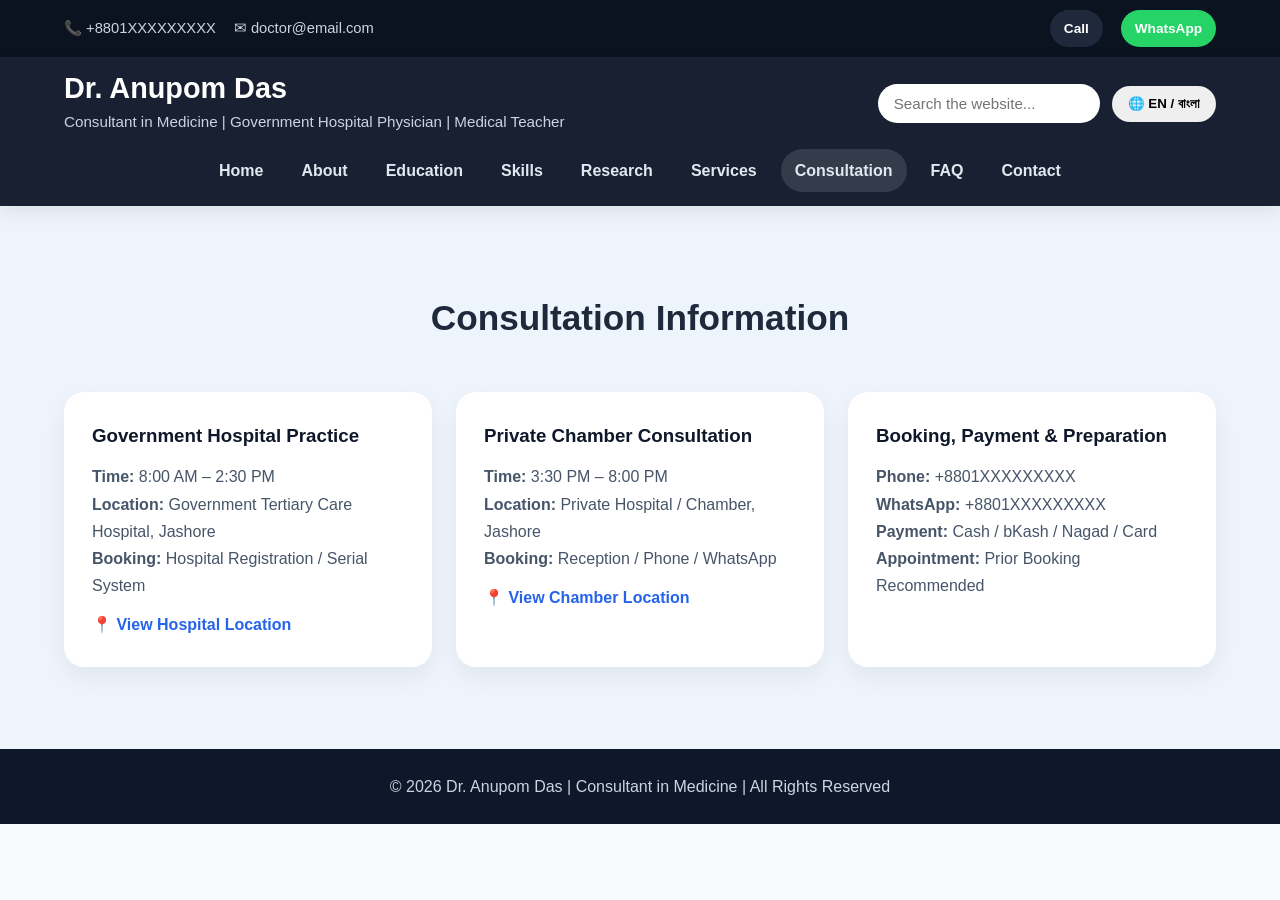
<file: consultation.html>
<!DOCTYPE html>
<html lang="en">
<head>
  <meta charset="UTF-8">
  <meta name="viewport" content="width=device-width, initial-scale=1.0">
  <title>Consultation | Dr. Anupom Das</title>
  <link rel="stylesheet" href="style.css">
</head>
<body>

<div class="topbar">
  <div class="container topbar-inner">
    <div class="topbar-left">
      <span>📞 +8801XXXXXXXXX</span>
      <span>✉ doctor@email.com</span>
    </div>
    <div class="topbar-right">
      <a href="tel:+8801XXXXXXXXX" class="mini-btn">Call</a>
      <a href="https://wa.me/8801XXXXXXXXX" target="_blank" class="mini-btn whatsapp-mini">WhatsApp</a>
    </div>
  </div>
</div>

<header class="header">
  <div class="container header-flex">
    <div class="brand">
      <h1>Dr. Anupom Das</h1>
      <p class="subtitle">Consultant in Medicine | Government Hospital Physician | Medical Teacher</p>
    </div>
    <div class="header-tools">
      <input type="text" id="searchBox" placeholder="Search the website...">
      <button id="langBtn" onclick="toggleLang()">🌐 EN / বাংলা</button>
    </div>
  </div>

  <nav class="nav">
    <a href="index.html">Home</a>
    <a href="about.html">About</a>
    <a href="education.html">Education</a>
    <a href="skills.html">Skills</a>
    <a href="research.html">Research</a>
    <a href="services.html">Services</a>
    <a href="consultation.html" class="active">Consultation</a>
    <a href="faq.html">FAQ</a>
    <a href="contact.html">Contact</a>
  </nav>
</header>

<section class="section light">
  <div class="container">
    <div class="section-title">
      <h2 data-en="Consultation Information" data-bn="পরামর্শের তথ্য">Consultation Information</h2>
      <p data-en="Where, when, and how to seek consultation."
         data-bn="কোথায়, কখন এবং কীভাবে পরামর্শ নেবেন।">
      </p>
    </div>

    <div class="cards">
      <div class="card">
        <h3 data-en="Government Hospital Practice" data-bn="সরকারি হাসপাতালের সেবা">Government Hospital Practice</h3>
        <p><strong>Time:</strong> 8:00 AM – 2:30 PM</p>
        <p><strong>Location:</strong> Government Tertiary Care Hospital, Jashore</p>
        <p><strong>Booking:</strong> Hospital Registration / Serial System</p>
        <a href="https://maps.google.com" target="_blank" class="link-btn">📍 View Hospital Location</a>
      </div>

      <div class="card">
        <h3 data-en="Private Chamber Consultation" data-bn="প্রাইভেট চেম্বার পরামর্শ">Private Chamber Consultation</h3>
        <p><strong>Time:</strong> 3:30 PM – 8:00 PM</p>
        <p><strong>Location:</strong> Private Hospital / Chamber, Jashore</p>
        <p><strong>Booking:</strong> Reception / Phone / WhatsApp</p>
        <a href="https://maps.google.com" target="_blank" class="link-btn">📍 View Chamber Location</a>
      </div>

      <div class="card">
        <h3 data-en="Booking, Payment & Preparation" data-bn="সিরিয়াল, পেমেন্ট ও প্রস্তুতি">Booking, Payment & Preparation</h3>
        <p><strong>Phone:</strong> +8801XXXXXXXXX</p>
        <p><strong>WhatsApp:</strong> +8801XXXXXXXXX</p>
        <p><strong>Payment:</strong> Cash / bKash / Nagad / Card</p>
        <p><strong>Appointment:</strong> Prior Booking Recommended</p>
      </div>
    </div>
  </div>
</section>

<footer class="footer">
  <div class="container">
    <p>© 2026 Dr. Anupom Das | Consultant in Medicine | All Rights Reserved</p>
  </div>
</footer>

<script src="script.js"></script>
</body>
</html>
</file>
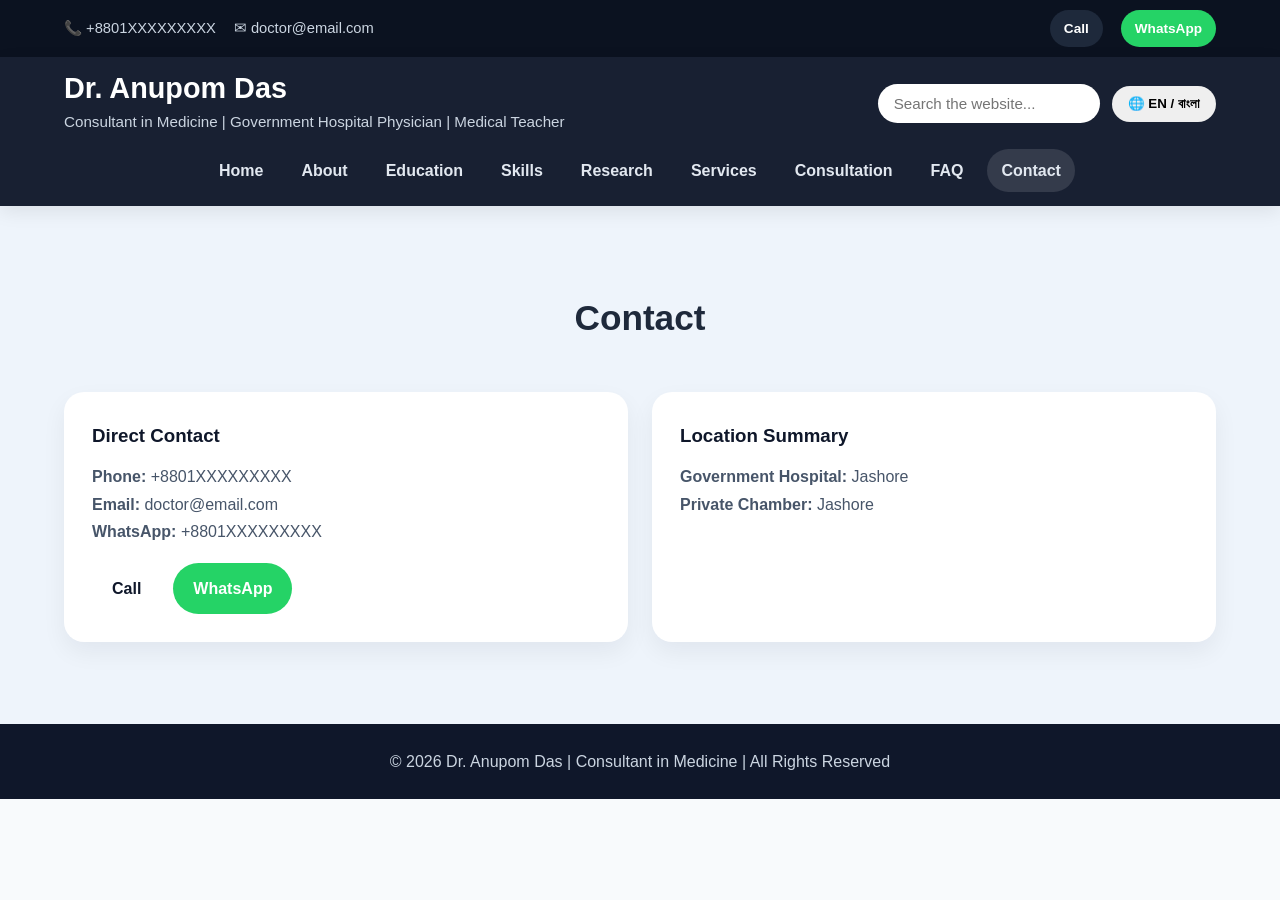
<file: contact.html>
<!DOCTYPE html>
<html lang="en">
<head>
  <meta charset="UTF-8">
  <meta name="viewport" content="width=device-width, initial-scale=1.0">
  <title>Contact | Dr. Anupom Das</title>
  <link rel="stylesheet" href="style.css">
</head>
<body>

<div class="topbar">
  <div class="container topbar-inner">
    <div class="topbar-left">
      <span>📞 +8801XXXXXXXXX</span>
      <span>✉ doctor@email.com</span>
    </div>
    <div class="topbar-right">
      <a href="tel:+8801XXXXXXXXX" class="mini-btn">Call</a>
      <a href="https://wa.me/8801XXXXXXXXX" target="_blank" class="mini-btn whatsapp-mini">WhatsApp</a>
    </div>
  </div>
</div>

<header class="header">
  <div class="container header-flex">
    <div class="brand">
      <h1>Dr. Anupom Das</h1>
      <p class="subtitle">Consultant in Medicine | Government Hospital Physician | Medical Teacher</p>
    </div>
    <div class="header-tools">
      <input type="text" id="searchBox" placeholder="Search the website...">
      <button id="langBtn" onclick="toggleLang()">🌐 EN / বাংলা</button>
    </div>
  </div>

  <nav class="nav">
    <a href="index.html">Home</a>
    <a href="about.html">About</a>
    <a href="education.html">Education</a>
    <a href="skills.html">Skills</a>
    <a href="research.html">Research</a>
    <a href="services.html">Services</a>
    <a href="consultation.html">Consultation</a>
    <a href="faq.html">FAQ</a>
    <a href="contact.html" class="active">Contact</a>
  </nav>
</header>

<section class="section light">
  <div class="container">
    <div class="section-title">
      <h2 data-en="Contact" data-bn="যোগাযোগ">Contact</h2>
      <p data-en="For appointments and general consultation-related inquiries."
         data-bn="অ্যাপয়েন্টমেন্ট এবং সাধারণ পরামর্শ-সংক্রান্ত যোগাযোগের জন্য।">
      </p>
    </div>

    <div class="cards two-col">
      <div class="card">
        <h3 data-en="Direct Contact" data-bn="সরাসরি যোগাযোগ">Direct Contact</h3>
        <p><strong>Phone:</strong> +8801XXXXXXXXX</p>
        <p><strong>Email:</strong> doctor@email.com</p>
        <p><strong>WhatsApp:</strong> +8801XXXXXXXXX</p>

        <div class="contact-actions">
          <a href="tel:+8801XXXXXXXXX" class="btn primary-btn">Call</a>
          <a href="https://wa.me/8801XXXXXXXXX" target="_blank" class="btn whatsapp-btn">WhatsApp</a>
        </div>
      </div>

      <div class="card">
        <h3 data-en="Location Summary" data-bn="লোকেশন সারাংশ">Location Summary</h3>
        <p><strong>Government Hospital:</strong> Jashore</p>
        <p><strong>Private Chamber:</strong> Jashore</p>
        <p data-en="You may add full address, building name, floor, landmarks, and map links here."
           data-bn="এখানে পূর্ণ ঠিকানা, বিল্ডিংয়ের নাম, ফ্লোর, ল্যান্ডমার্ক এবং ম্যাপ লিংক যোগ করতে পারেন।">
        </p>
      </div>
    </div>
  </div>
</section>

<footer class="footer">
  <div class="container">
    <p>© 2026 Dr. Anupom Das | Consultant in Medicine | All Rights Reserved</p>
  </div>
</footer>

<script src="script.js"></script>
</body>
</html>
</file>
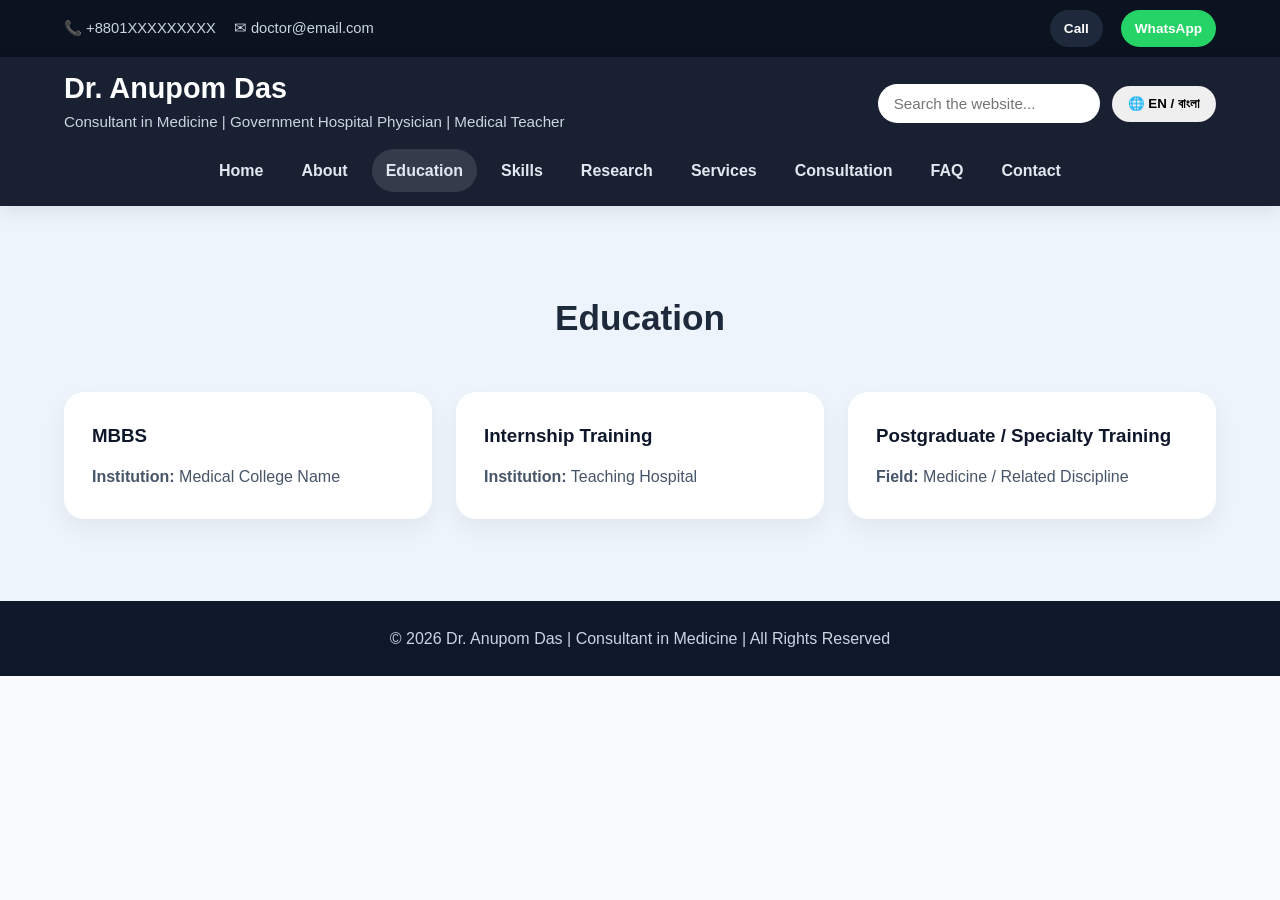
<file: education.html>
<!DOCTYPE html>
<html lang="en">
<head>
  <meta charset="UTF-8">
  <meta name="viewport" content="width=device-width, initial-scale=1.0">
  <title>Education | Dr. Anupom Das</title>
  <link rel="stylesheet" href="style.css">
</head>
<body>

<div class="topbar">
  <div class="container topbar-inner">
    <div class="topbar-left">
      <span>📞 +8801XXXXXXXXX</span>
      <span>✉ doctor@email.com</span>
    </div>
    <div class="topbar-right">
      <a href="tel:+8801XXXXXXXXX" class="mini-btn">Call</a>
      <a href="https://wa.me/8801XXXXXXXXX" target="_blank" class="mini-btn whatsapp-mini">WhatsApp</a>
    </div>
  </div>
</div>

<header class="header">
  <div class="container header-flex">
    <div class="brand">
      <h1>Dr. Anupom Das</h1>
      <p class="subtitle">Consultant in Medicine | Government Hospital Physician | Medical Teacher</p>
    </div>
    <div class="header-tools">
      <input type="text" id="searchBox" placeholder="Search the website...">
      <button id="langBtn" onclick="toggleLang()">🌐 EN / বাংলা</button>
    </div>
  </div>

  <nav class="nav">
    <a href="index.html">Home</a>
    <a href="about.html">About</a>
    <a href="education.html" class="active">Education</a>
    <a href="skills.html">Skills</a>
    <a href="research.html">Research</a>
    <a href="services.html">Services</a>
    <a href="consultation.html">Consultation</a>
    <a href="faq.html">FAQ</a>
    <a href="contact.html">Contact</a>
  </nav>
</header>

<section class="section light">
  <div class="container">
    <div class="section-title">
      <h2 data-en="Education" data-bn="শিক্ষা">Education</h2>
      <p data-en="Academic qualifications and formal medical learning pathway."
         data-bn="একাডেমিক যোগ্যতা এবং আনুষ্ঠানিক চিকিৎসা শিক্ষার পথ।">
      </p>
    </div>

    <div class="cards">
      <div class="card">
        <h3>MBBS</h3>
        <p><strong>Institution:</strong> Medical College Name</p>
        <p data-en="Completed undergraduate medical education in core clinical and basic medical sciences."
           data-bn="মৌলিক ও ক্লিনিক্যাল চিকিৎসা বিজ্ঞানে স্নাতক চিকিৎসা শিক্ষা সম্পন্ন।">
        </p>
      </div>

      <div class="card">
        <h3>Internship Training</h3>
        <p><strong>Institution:</strong> Teaching Hospital</p>
        <p data-en="Completed structured internship in emergency care, ward work, and outpatient services."
           data-bn="জরুরি সেবা, ওয়ার্ড এবং বহির্বিভাগে কাঠামোবদ্ধ ইন্টার্নশিপ সম্পন্ন।">
        </p>
      </div>

      <div class="card">
        <h3>Postgraduate / Specialty Training</h3>
        <p><strong>Field:</strong> Medicine / Related Discipline</p>
        <p data-en="Advanced clinical development relevant to adult medicine and long-term disease management."
           data-bn="প্রাপ্তবয়স্ক চিকিৎসা ও দীর্ঘমেয়াদি রোগ ব্যবস্থাপনায় উন্নত ক্লিনিক্যাল প্রশিক্ষণ।">
        </p>
      </div>
    </div>
  </div>
</section>

<footer class="footer">
  <div class="container">
    <p>© 2026 Dr. Anupom Das | Consultant in Medicine | All Rights Reserved</p>
  </div>
</footer>

<script src="script.js"></script>
</body>
</html>
</file>
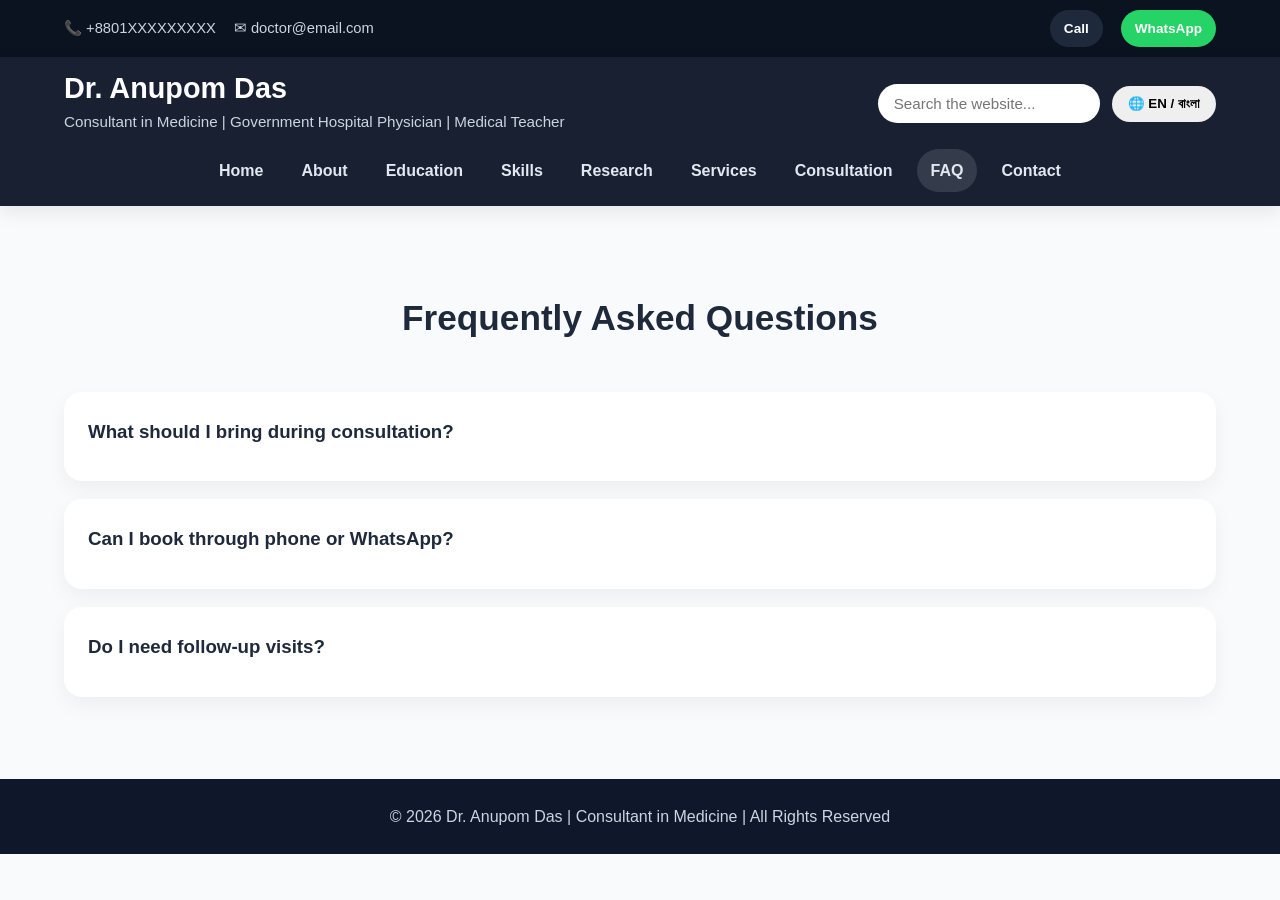
<file: faq.html>
<!DOCTYPE html>
<html lang="en">
<head>
  <meta charset="UTF-8">
  <meta name="viewport" content="width=device-width, initial-scale=1.0">
  <title>FAQ | Dr. Anupom Das</title>
  <link rel="stylesheet" href="style.css">
</head>
<body>

<div class="topbar">
  <div class="container topbar-inner">
    <div class="topbar-left">
      <span>📞 +8801XXXXXXXXX</span>
      <span>✉ doctor@email.com</span>
    </div>
    <div class="topbar-right">
      <a href="tel:+8801XXXXXXXXX" class="mini-btn">Call</a>
      <a href="https://wa.me/8801XXXXXXXXX" target="_blank" class="mini-btn whatsapp-mini">WhatsApp</a>
    </div>
  </div>
</div>

<header class="header">
  <div class="container header-flex">
    <div class="brand">
      <h1>Dr. Anupom Das</h1>
      <p class="subtitle">Consultant in Medicine | Government Hospital Physician | Medical Teacher</p>
    </div>
    <div class="header-tools">
      <input type="text" id="searchBox" placeholder="Search the website...">
      <button id="langBtn" onclick="toggleLang()">🌐 EN / বাংলা</button>
    </div>
  </div>

  <nav class="nav">
    <a href="index.html">Home</a>
    <a href="about.html">About</a>
    <a href="education.html">Education</a>
    <a href="skills.html">Skills</a>
    <a href="research.html">Research</a>
    <a href="services.html">Services</a>
    <a href="consultation.html">Consultation</a>
    <a href="faq.html" class="active">FAQ</a>
    <a href="contact.html">Contact</a>
  </nav>
</header>

<section class="section">
  <div class="container">
    <div class="section-title">
      <h2 data-en="Frequently Asked Questions" data-bn="প্রায় জিজ্ঞাসিত প্রশ্ন">Frequently Asked Questions</h2>
      <p data-en="Useful information for patients before consultation."
         data-bn="পরামর্শের আগে রোগীদের জন্য দরকারী তথ্য।">
      </p>
    </div>

    <div class="faq-list">
      <div class="faq-item">
        <h3 data-en="What should I bring during consultation?" data-bn="পরামর্শের সময় কী কী সঙ্গে আনব?">What should I bring during consultation?</h3>
        <p data-en="Bring previous prescriptions, investigation reports, medicine list, and relevant documents."
           data-bn="পূর্বের প্রেসক্রিপশন, রিপোর্ট, ওষুধের তালিকা এবং প্রাসঙ্গিক কাগজপত্র সঙ্গে আনুন।">
        </p>
      </div>

      <div class="faq-item">
        <h3 data-en="Can I book through phone or WhatsApp?" data-bn="ফোন বা হোয়াটসঅ্যাপে কি সিরিয়াল নেওয়া যাবে?">Can I book through phone or WhatsApp?</h3>
        <p data-en="Yes, private chamber appointments may be booked by phone or WhatsApp."
           data-bn="হ্যাঁ, প্রাইভেট চেম্বারের সিরিয়াল ফোন বা হোয়াটসঅ্যাপে নেওয়া যেতে পারে।">
        </p>
      </div>

      <div class="faq-item">
        <h3 data-en="Do I need follow-up visits?" data-bn="ফলো-আপ ভিজিট কি প্রয়োজন?">Do I need follow-up visits?</h3>
        <p data-en="Follow-up is often important for diabetes, hypertension, asthma, thyroid problems, and long-term symptoms."
           data-bn="ডায়াবেটিস, উচ্চ রক্তচাপ, হাঁপানি, থাইরয়েড সমস্যা এবং দীর্ঘমেয়াদি উপসর্গে ফলো-আপ গুরুত্বপূর্ণ।">
        </p>
      </div>
    </div>
  </div>
</section>

<footer class="footer">
  <div class="container">
    <p>© 2026 Dr. Anupom Das | Consultant in Medicine | All Rights Reserved</p>
  </div>
</footer>

<script src="script.js"></script>
</body>
</html>
</file>
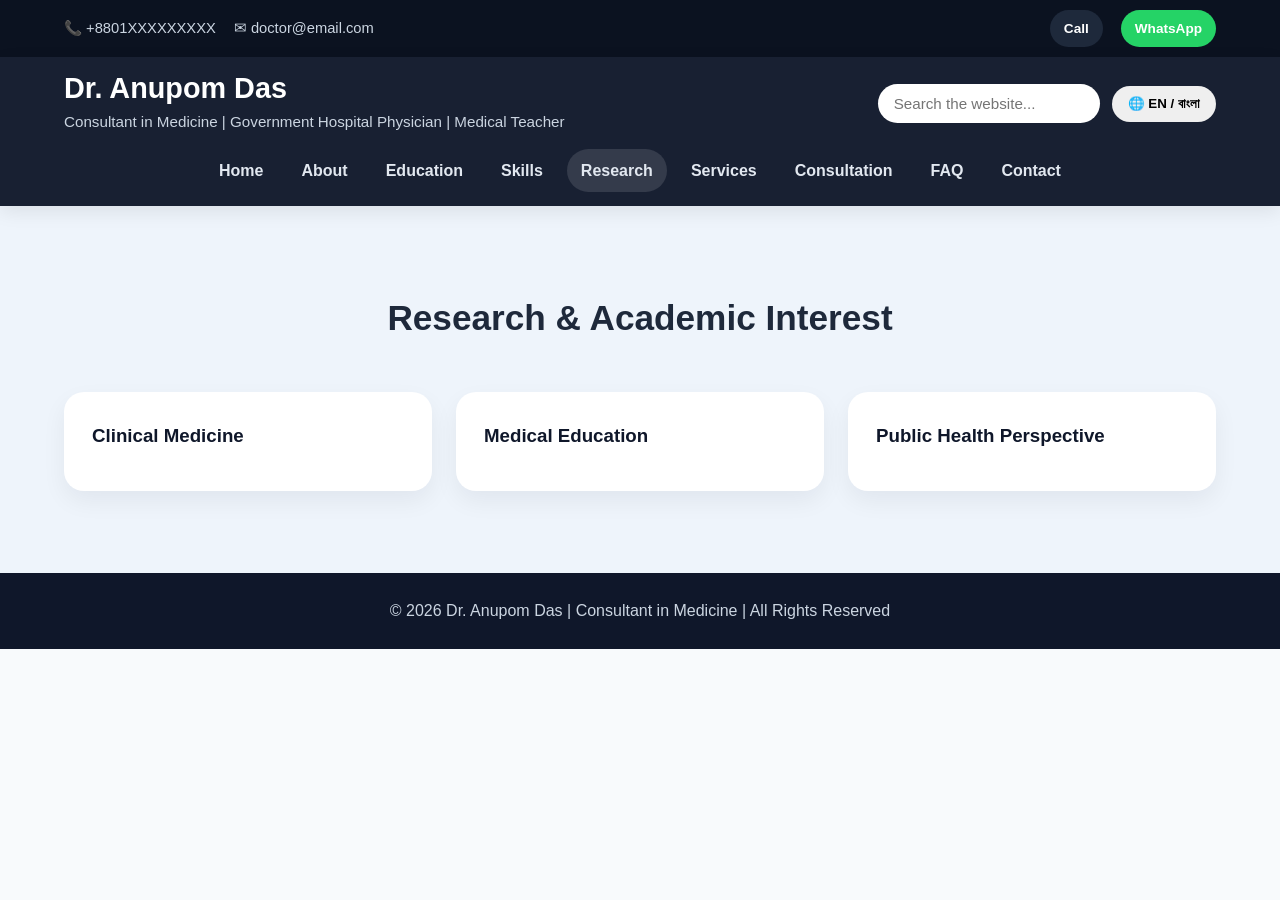
<file: research.html>
<!DOCTYPE html>
<html lang="en">
<head>
  <meta charset="UTF-8">
  <meta name="viewport" content="width=device-width, initial-scale=1.0">
  <title>Research | Dr. Anupom Das</title>
  <link rel="stylesheet" href="style.css">
</head>
<body>

<div class="topbar">
  <div class="container topbar-inner">
    <div class="topbar-left">
      <span>📞 +8801XXXXXXXXX</span>
      <span>✉ doctor@email.com</span>
    </div>
    <div class="topbar-right">
      <a href="tel:+8801XXXXXXXXX" class="mini-btn">Call</a>
      <a href="https://wa.me/8801XXXXXXXXX" target="_blank" class="mini-btn whatsapp-mini">WhatsApp</a>
    </div>
  </div>
</div>

<header class="header">
  <div class="container header-flex">
    <div class="brand">
      <h1>Dr. Anupom Das</h1>
      <p class="subtitle">Consultant in Medicine | Government Hospital Physician | Medical Teacher</p>
    </div>
    <div class="header-tools">
      <input type="text" id="searchBox" placeholder="Search the website...">
      <button id="langBtn" onclick="toggleLang()">🌐 EN / বাংলা</button>
    </div>
  </div>

  <nav class="nav">
    <a href="index.html">Home</a>
    <a href="about.html">About</a>
    <a href="education.html">Education</a>
    <a href="skills.html">Skills</a>
    <a href="research.html" class="active">Research</a>
    <a href="services.html">Services</a>
    <a href="consultation.html">Consultation</a>
    <a href="faq.html">FAQ</a>
    <a href="contact.html">Contact</a>
  </nav>
</header>

<section class="section light">
  <div class="container">
    <div class="section-title">
      <h2 data-en="Research & Academic Interest" data-bn="গবেষণা ও একাডেমিক আগ্রহ">Research & Academic Interest</h2>
      <p data-en="Professional curiosity and areas of academic engagement."
         data-bn="পেশাগত আগ্রহ এবং একাডেমিক সম্পৃক্ততার ক্ষেত্র।">
      </p>
    </div>

    <div class="cards">
      <div class="card">
        <h3 data-en="Clinical Medicine" data-bn="ক্লিনিক্যাল মেডিসিন">Clinical Medicine</h3>
        <p data-en="Interested in improving adult patient care, rational prescription, and continuity of treatment."
           data-bn="প্রাপ্তবয়স্ক রোগীর চিকিৎসার মানোন্নয়ন, যৌক্তিক প্রেসক্রিপশন এবং চিকিৎসার ধারাবাহিকতায় আগ্রহী।">
        </p>
      </div>

      <div class="card">
        <h3 data-en="Medical Education" data-bn="মেডিকেল শিক্ষা">Medical Education</h3>
        <p data-en="Actively involved in teaching undergraduate medical students and supporting clinical learning."
           data-bn="আন্ডারগ্র্যাজুয়েট মেডিকেল শিক্ষার্থীদের পাঠদান এবং ক্লিনিক্যাল লার্নিংয়ে যুক্ত।">
        </p>
      </div>

      <div class="card">
        <h3 data-en="Public Health Perspective" data-bn="জনস্বাস্থ্যভিত্তিক দৃষ্টিভঙ্গি">Public Health Perspective</h3>
        <p data-en="Interested in disease prevention, awareness, early diagnosis, and long-term follow-up."
           data-bn="রোগ প্রতিরোধ, সচেতনতা, প্রাথমিক রোগ নির্ণয় এবং দীর্ঘমেয়াদি ফলো-আপে আগ্রহী।">
        </p>
      </div>
    </div>
  </div>
</section>

<footer class="footer">
  <div class="container">
    <p>© 2026 Dr. Anupom Das | Consultant in Medicine | All Rights Reserved</p>
  </div>
</footer>

<script src="script.js"></script>
</body>
</html>
</file>
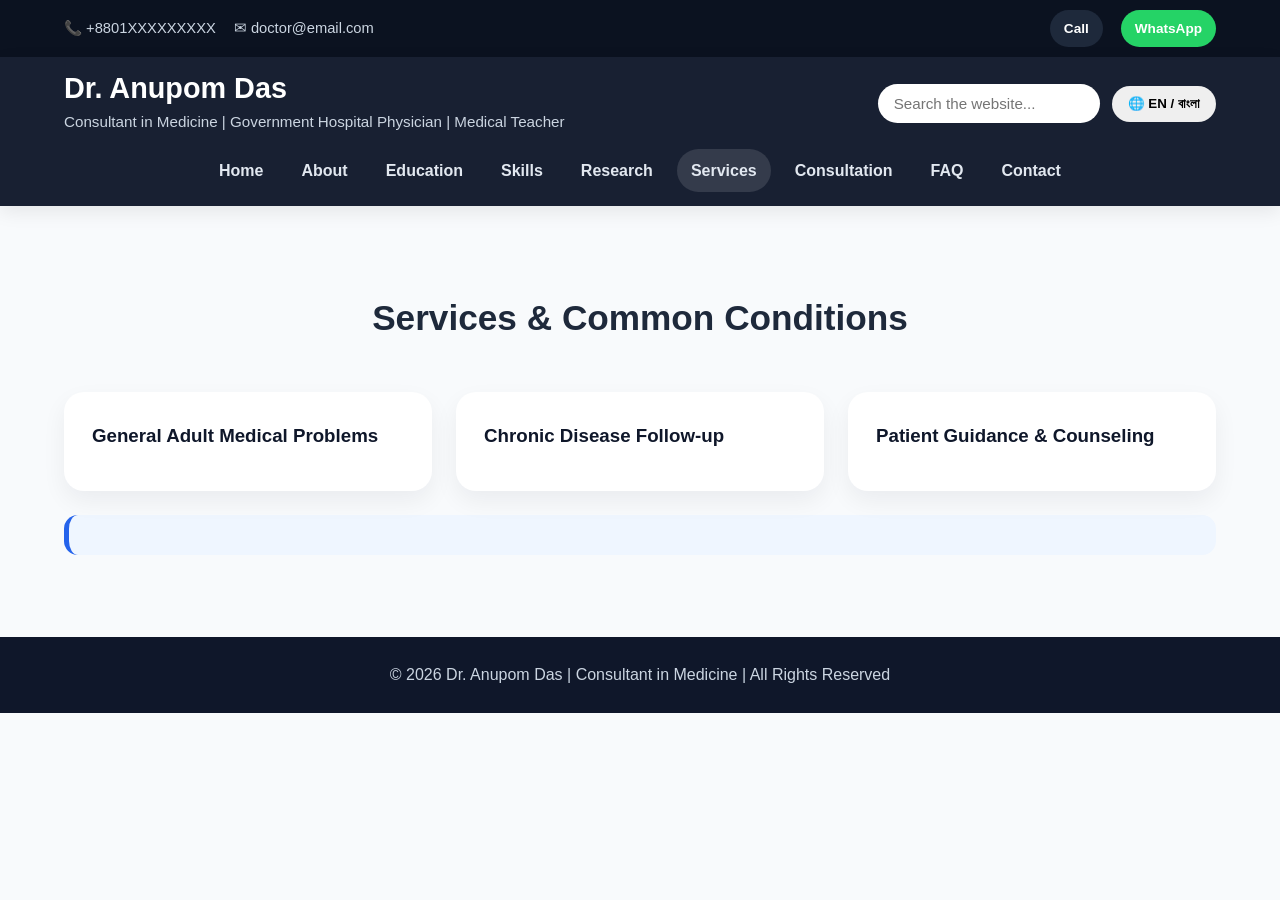
<file: services.html>
<!DOCTYPE html>
<html lang="en">
<head>
  <meta charset="UTF-8">
  <meta name="viewport" content="width=device-width, initial-scale=1.0">
  <title>Services | Dr. Anupom Das</title>
  <link rel="stylesheet" href="style.css">
</head>
<body>

<div class="topbar">
  <div class="container topbar-inner">
    <div class="topbar-left">
      <span>📞 +8801XXXXXXXXX</span>
      <span>✉ doctor@email.com</span>
    </div>
    <div class="topbar-right">
      <a href="tel:+8801XXXXXXXXX" class="mini-btn">Call</a>
      <a href="https://wa.me/8801XXXXXXXXX" target="_blank" class="mini-btn whatsapp-mini">WhatsApp</a>
    </div>
  </div>
</div>

<header class="header">
  <div class="container header-flex">
    <div class="brand">
      <h1>Dr. Anupom Das</h1>
      <p class="subtitle">Consultant in Medicine | Government Hospital Physician | Medical Teacher</p>
    </div>
    <div class="header-tools">
      <input type="text" id="searchBox" placeholder="Search the website...">
      <button id="langBtn" onclick="toggleLang()">🌐 EN / বাংলা</button>
    </div>
  </div>

  <nav class="nav">
    <a href="index.html">Home</a>
    <a href="about.html">About</a>
    <a href="education.html">Education</a>
    <a href="skills.html">Skills</a>
    <a href="research.html">Research</a>
    <a href="services.html" class="active">Services</a>
    <a href="consultation.html">Consultation</a>
    <a href="faq.html">FAQ</a>
    <a href="contact.html">Contact</a>
  </nav>
</header>

<section class="section">
  <div class="container">
    <div class="section-title">
      <h2 data-en="Services & Common Conditions" data-bn="সেবা ও সাধারণ রোগসমূহ">Services & Common Conditions</h2>
      <p data-en="Examples of common adult medical issues for which patients may seek consultation."
         data-bn="যেসব সাধারণ প্রাপ্তবয়স্ক মেডিকেল সমস্যায় রোগীরা পরামর্শ নিতে পারেন তার উদাহরণ।">
      </p>
    </div>

    <div class="cards">
      <div class="card">
        <h3 data-en="General Adult Medical Problems" data-bn="সাধারণ প্রাপ্তবয়স্ক মেডিকেল সমস্যা">General Adult Medical Problems</h3>
        <p data-en="Fever, weakness, cough, dizziness, fatigue, gastric complaints, and common symptoms."
           data-bn="জ্বর, দুর্বলতা, কাশি, মাথা ঘোরা, ক্লান্তি, গ্যাস্ট্রিক সমস্যা এবং সাধারণ উপসর্গ।">
        </p>
      </div>

      <div class="card">
        <h3 data-en="Chronic Disease Follow-up" data-bn="দীর্ঘমেয়াদি রোগের ফলো-আপ">Chronic Disease Follow-up</h3>
        <p data-en="Diabetes, high blood pressure, asthma, thyroid disorders, and long-term conditions."
           data-bn="ডায়াবেটিস, উচ্চ রক্তচাপ, হাঁপানি, থাইরয়েড সমস্যা এবং দীর্ঘস্থায়ী রোগ।">
        </p>
      </div>

      <div class="card">
        <h3 data-en="Patient Guidance & Counseling" data-bn="রোগী নির্দেশনা ও কাউন্সেলিং">Patient Guidance & Counseling</h3>
        <p data-en="Guidance on medicines, investigations, diet, lifestyle, and follow-up."
           data-bn="ওষুধ, পরীক্ষা, খাদ্যাভ্যাস, জীবনযাপন এবং ফলো-আপ সংক্রান্ত পরামর্শ।">
        </p>
      </div>
    </div>

    <div class="info-banner">
      <p data-en="This website is for general information only. Final treatment decisions depend on clinical evaluation."
         data-bn="এই ওয়েবসাইটটি সাধারণ তথ্যের জন্য। চূড়ান্ত চিকিৎসা ক্লিনিক্যাল মূল্যায়নের উপর নির্ভর করবে।">
      </p>
    </div>
  </div>
</section>

<footer class="footer">
  <div class="container">
    <p>© 2026 Dr. Anupom Das | Consultant in Medicine | All Rights Reserved</p>
  </div>
</footer>

<script src="script.js"></script>
</body>
</html>
</file>
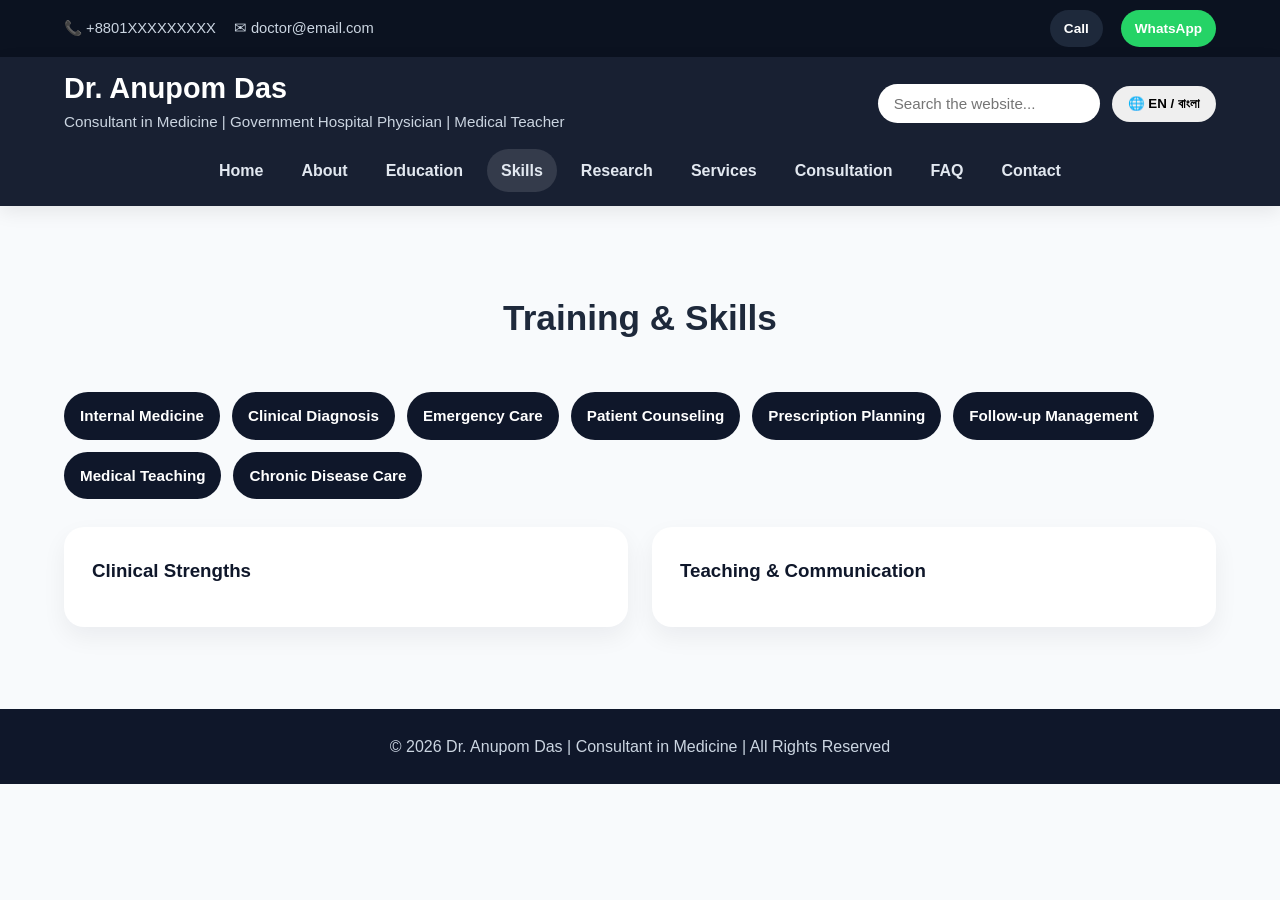
<file: skills.html>
<!DOCTYPE html>
<html lang="en">
<head>
  <meta charset="UTF-8">
  <meta name="viewport" content="width=device-width, initial-scale=1.0">
  <title>Skills | Dr. Anupom Das</title>
  <link rel="stylesheet" href="style.css">
</head>
<body>

<div class="topbar">
  <div class="container topbar-inner">
    <div class="topbar-left">
      <span>📞 +8801XXXXXXXXX</span>
      <span>✉ doctor@email.com</span>
    </div>
    <div class="topbar-right">
      <a href="tel:+8801XXXXXXXXX" class="mini-btn">Call</a>
      <a href="https://wa.me/8801XXXXXXXXX" target="_blank" class="mini-btn whatsapp-mini">WhatsApp</a>
    </div>
  </div>
</div>

<header class="header">
  <div class="container header-flex">
    <div class="brand">
      <h1>Dr. Anupom Das</h1>
      <p class="subtitle">Consultant in Medicine | Government Hospital Physician | Medical Teacher</p>
    </div>
    <div class="header-tools">
      <input type="text" id="searchBox" placeholder="Search the website...">
      <button id="langBtn" onclick="toggleLang()">🌐 EN / বাংলা</button>
    </div>
  </div>

  <nav class="nav">
    <a href="index.html">Home</a>
    <a href="about.html">About</a>
    <a href="education.html">Education</a>
    <a href="skills.html" class="active">Skills</a>
    <a href="research.html">Research</a>
    <a href="services.html">Services</a>
    <a href="consultation.html">Consultation</a>
    <a href="faq.html">FAQ</a>
    <a href="contact.html">Contact</a>
  </nav>
</header>

<section class="section">
  <div class="container">
    <div class="section-title">
      <h2 data-en="Training & Skills" data-bn="প্রশিক্ষণ ও দক্ষতা">Training & Skills</h2>
      <p data-en="Clinical, communication, and teaching-related competencies."
         data-bn="ক্লিনিক্যাল, যোগাযোগ ও শিক্ষাদান-সম্পর্কিত দক্ষতা।">
      </p>
    </div>

    <div class="skills">
      <span>Internal Medicine</span>
      <span>Clinical Diagnosis</span>
      <span>Emergency Care</span>
      <span>Patient Counseling</span>
      <span>Prescription Planning</span>
      <span>Follow-up Management</span>
      <span>Medical Teaching</span>
      <span>Chronic Disease Care</span>
    </div>

    <div class="cards two-col">
      <div class="card">
        <h3 data-en="Clinical Strengths" data-bn="ক্লিনিক্যাল শক্তিমত্তা">Clinical Strengths</h3>
        <p data-en="Able to assess common adult medical complaints, interpret routine investigations, and manage chronic illnesses."
           data-bn="সাধারণ প্রাপ্তবয়স্ক মেডিকেল সমস্যা মূল্যায়ন, রুটিন পরীক্ষা ব্যাখ্যা এবং দীর্ঘমেয়াদি রোগ ব্যবস্থাপনায় সক্ষম।">
        </p>
      </div>

      <div class="card">
        <h3 data-en="Teaching & Communication" data-bn="শিক্ষাদান ও যোগাযোগ">Teaching & Communication</h3>
        <p data-en="Experienced in patient-friendly communication and teaching clinical concepts to medical students."
           data-bn="রোগীবান্ধব যোগাযোগ এবং মেডিকেল শিক্ষার্থীদের ক্লিনিক্যাল ধারণা শেখাতে অভিজ্ঞ।">
        </p>
      </div>
    </div>
  </div>
</section>

<footer class="footer">
  <div class="container">
    <p>© 2026 Dr. Anupom Das | Consultant in Medicine | All Rights Reserved</p>
  </div>
</footer>

<script src="script.js"></script>
</body>
</html>
</file>
<file: style.css>
/* =========================
   RESET & BASE
========================= */
* {
  margin: 0;
  padding: 0;
  box-sizing: border-box;
}

html {
  scroll-behavior: smooth;
}

body {
  font-family: Arial, sans-serif;
  background: #f8fafc;
  color: #1e293b;
  line-height: 1.7;
}

img {
  max-width: 100%;
  display: block;
}

a {
  text-decoration: none;
}

.container {
  width: 90%;
  max-width: 1180px;
  margin: auto;
}

/* =========================
   TOPBAR
========================= */
.topbar {
  background: #0b1220;
  color: #cbd5e1;
  font-size: 0.92rem;
  padding: 10px 0;
}

.topbar-inner {
  display: flex;
  justify-content: space-between;
  gap: 20px;
  flex-wrap: wrap;
  align-items: center;
}

.topbar-left,
.topbar-right {
  display: flex;
  gap: 18px;
  flex-wrap: wrap;
  align-items: center;
}

.mini-btn {
  background: #1e293b;
  color: white;
  padding: 7px 14px;
  border-radius: 999px;
  font-size: 0.85rem;
  font-weight: 700;
}

.whatsapp-mini {
  background: #25d366;
}

/* =========================
   HEADER
========================= */
.header {
  background: rgba(15, 23, 42, 0.96);
  color: white;
  padding: 16px 0 14px;
  position: sticky;
  top: 0;
  z-index: 1000;
  backdrop-filter: blur(10px);
  box-shadow: 0 6px 18px rgba(0, 0, 0, 0.08);
}

.header-flex {
  display: flex;
  justify-content: space-between;
  gap: 20px;
  align-items: center;
  flex-wrap: wrap;
}

.brand h1 {
  font-size: 1.8rem;
  line-height: 1.1;
  margin-bottom: 4px;
}

.subtitle {
  color: #cbd5e1;
  font-size: 0.95rem;
  max-width: 700px;
}

.header-tools {
  display: flex;
  gap: 12px;
  flex-wrap: wrap;
  align-items: center;
}

.header-tools input {
  padding: 11px 16px;
  border-radius: 999px;
  border: none;
  outline: none;
  min-width: 220px;
  font-size: 0.95rem;
}

.header-tools button {
  border: none;
  border-radius: 999px;
  padding: 10px 16px;
  cursor: pointer;
  font-weight: 700;
}

.nav {
  width: 100%;
  display: flex;
  justify-content: center;
  gap: 10px;
  flex-wrap: wrap;
  margin-top: 14px;
}

.nav a {
  color: #e2e8f0;
  padding: 8px 14px;
  border-radius: 999px;
  font-weight: 600;
  transition: 0.25s;
}

.nav a:hover,
.nav a.active {
  background: rgba(255, 255, 255, 0.12);
}

/* =========================
   HERO
========================= */
.hero {
  background: linear-gradient(135deg, #2563eb, #0ea5a4);
  color: white;
  padding: 84px 0;
}

.hero-grid {
  display: grid;
  grid-template-columns: 1.35fr 1fr;
  gap: 34px;
  align-items: center;
}

.badge {
  display: inline-block;
  background: rgba(255, 255, 255, 0.16);
  padding: 8px 14px;
  border-radius: 999px;
  font-size: 0.88rem;
  margin-bottom: 18px;
}

.hero-left h2 {
  font-size: 2.7rem;
  line-height: 1.15;
  margin-bottom: 18px;
}

.hero-left p {
  font-size: 1.05rem;
  max-width: 760px;
  margin-bottom: 26px;
  color: #eaf5ff;
}

.hero-buttons {
  display: flex;
  gap: 14px;
  flex-wrap: wrap;
  margin-bottom: 26px;
}

.hero-stats {
  display: flex;
  gap: 15px;
  flex-wrap: wrap;
}

.stat-box {
  background: rgba(255, 255, 255, 0.14);
  padding: 18px 20px;
  border-radius: 18px;
  min-width: 170px;
  backdrop-filter: blur(8px);
}

.stat-box h3 {
  font-size: 1.15rem;
  margin-bottom: 6px;
}

.hero-card {
  background: rgba(255, 255, 255, 0.13);
  padding: 30px;
  border-radius: 24px;
  backdrop-filter: blur(12px);
  box-shadow: 0 12px 28px rgba(0, 0, 0, 0.12);
}

.hero-card h3 {
  font-size: 1.4rem;
  margin-bottom: 18px;
}

.hero-card ul {
  list-style: none;
}

.hero-card li {
  padding: 12px 0;
  border-bottom: 1px solid rgba(255, 255, 255, 0.14);
}

/* =========================
   NOTICE
========================= */
.notice {
  background: #fff7ed;
  color: #9a3412;
  padding: 16px 0;
  text-align: center;
  font-weight: 700;
}

/* =========================
   BUTTONS
========================= */
.btn {
  display: inline-block;
  padding: 12px 20px;
  border-radius: 999px;
  font-weight: 700;
  transition: 0.25s ease;
}

.primary-btn {
  background: white;
  color: #0f172a;
}

.primary-btn:hover {
  background: #e2e8f0;
}

.whatsapp-btn {
  background: #25d366;
  color: white;
}

.whatsapp-btn:hover {
  filter: brightness(0.96);
}

.outline-btn {
  border: 1px solid rgba(255, 255, 255, 0.45);
  color: white;
  background: transparent;
}

.outline-btn:hover {
  background: rgba(255, 255, 255, 0.12);
}

.link-btn {
  display: inline-block;
  margin-top: 12px;
  color: #2563eb;
  font-weight: 700;
}

/* =========================
   SECTIONS
========================= */
.section {
  padding: 82px 0;
}

.light {
  background: #eef4fb;
}

.section-title {
  text-align: center;
  margin-bottom: 44px;
}

.section-title h2 {
  font-size: 2.2rem;
  margin-bottom: 10px;
}

.section-title p {
  color: #64748b;
  max-width: 780px;
  margin: auto;
  font-size: 1rem;
}

/* =========================
   ABOUT
========================= */
.about-grid {
  display: grid;
  grid-template-columns: 290px 1fr;
  gap: 34px;
  align-items: start;
}

.about-photo img {
  width: 100%;
  border-radius: 22px;
  object-fit: cover;
  box-shadow: 0 10px 26px rgba(15, 23, 42, 0.12);
}

.about-content {
  background: white;
  padding: 34px;
  border-radius: 22px;
  box-shadow: 0 10px 24px rgba(15, 23, 42, 0.06);
}

.about-content p {
  margin-bottom: 18px;
}

.biodata-box {
  margin-top: 24px;
  background: #eff6ff;
  padding: 22px;
  border-radius: 18px;
}

.biodata-box h3 {
  margin-bottom: 14px;
}

.biodata-grid {
  display: grid;
  grid-template-columns: repeat(auto-fit, minmax(230px, 1fr));
  gap: 12px 18px;
}

/* =========================
   CARDS
========================= */
.cards {
  display: grid;
  grid-template-columns: repeat(auto-fit, minmax(260px, 1fr));
  gap: 24px;
}

.two-col {
  grid-template-columns: repeat(auto-fit, minmax(320px, 1fr));
}

.card {
  background: white;
  padding: 28px;
  border-radius: 20px;
  box-shadow: 0 10px 24px rgba(15, 23, 42, 0.06);
  transition: 0.25s ease;
}

.card:hover {
  transform: translateY(-4px);
}

.card h3 {
  margin-bottom: 12px;
  color: #0f172a;
}

.card p {
  color: #475569;
}

/* =========================
   SKILLS
========================= */
.skills {
  display: flex;
  flex-wrap: wrap;
  gap: 12px;
  margin-bottom: 28px;
}

.skills span {
  background: #0f172a;
  color: white;
  padding: 11px 16px;
  border-radius: 999px;
  font-weight: 700;
  font-size: 0.95rem;
}

/* =========================
   INFO BANNERS / BOXES
========================= */
.info-banner,
.info-box {
  background: #eff6ff;
  border-left: 5px solid #2563eb;
  padding: 20px 22px;
  border-radius: 14px;
  margin-top: 24px;
}

/* =========================
   FAQ
========================= */
.faq-list {
  display: grid;
  gap: 18px;
}

.faq-item {
  background: white;
  padding: 24px;
  border-radius: 18px;
  box-shadow: 0 8px 20px rgba(15, 23, 42, 0.05);
}

.faq-item h3 {
  margin-bottom: 10px;
}

/* =========================
   CONTACT
========================= */
.contact-actions {
  display: flex;
  gap: 12px;
  flex-wrap: wrap;
  margin-top: 18px;
}

/* =========================
   FOOTER
========================= */
.footer {
  background: #0f172a;
  color: #cbd5e1;
  text-align: center;
  padding: 24px 0;
}

/* =========================
   SEARCH HIDE
========================= */
.hidden-search {
  display: none !important;
}

/* =========================
   RESPONSIVE
========================= */
@media (max-width: 980px) {
  .hero-grid,
  .about-grid {
    grid-template-columns: 1fr;
  }

  .hero-left h2 {
    font-size: 2.2rem;
  }
}

@media (max-width: 768px) {
  .header-flex,
  .topbar-inner {
    justify-content: center;
    text-align: center;
  }

  .header-tools,
  .topbar-left,
  .topbar-right {
    justify-content: center;
  }

  .hero {
    padding: 64px 0;
  }

  .section {
    padding: 62px 0;
  }

  .nav {
    gap: 6px;
  }

  .nav a {
    font-size: 0.94rem;
    padding: 8px 12px;
  }

  .hero-left h2 {
    font-size: 1.95rem;
  }

  .section-title h2 {
    font-size: 1.9rem;
  }

  .about-content,
  .card,
  .hero-card {
    padding: 24px;
  }
}

@media (max-width: 560px) {
  .header-tools input {
    min-width: 100%;
    width: 100%;
  }

  .hero-buttons,
  .contact-actions {
    flex-direction: column;
    align-items: stretch;
  }

  .btn {
    text-align: center;
  }
}
</file>
